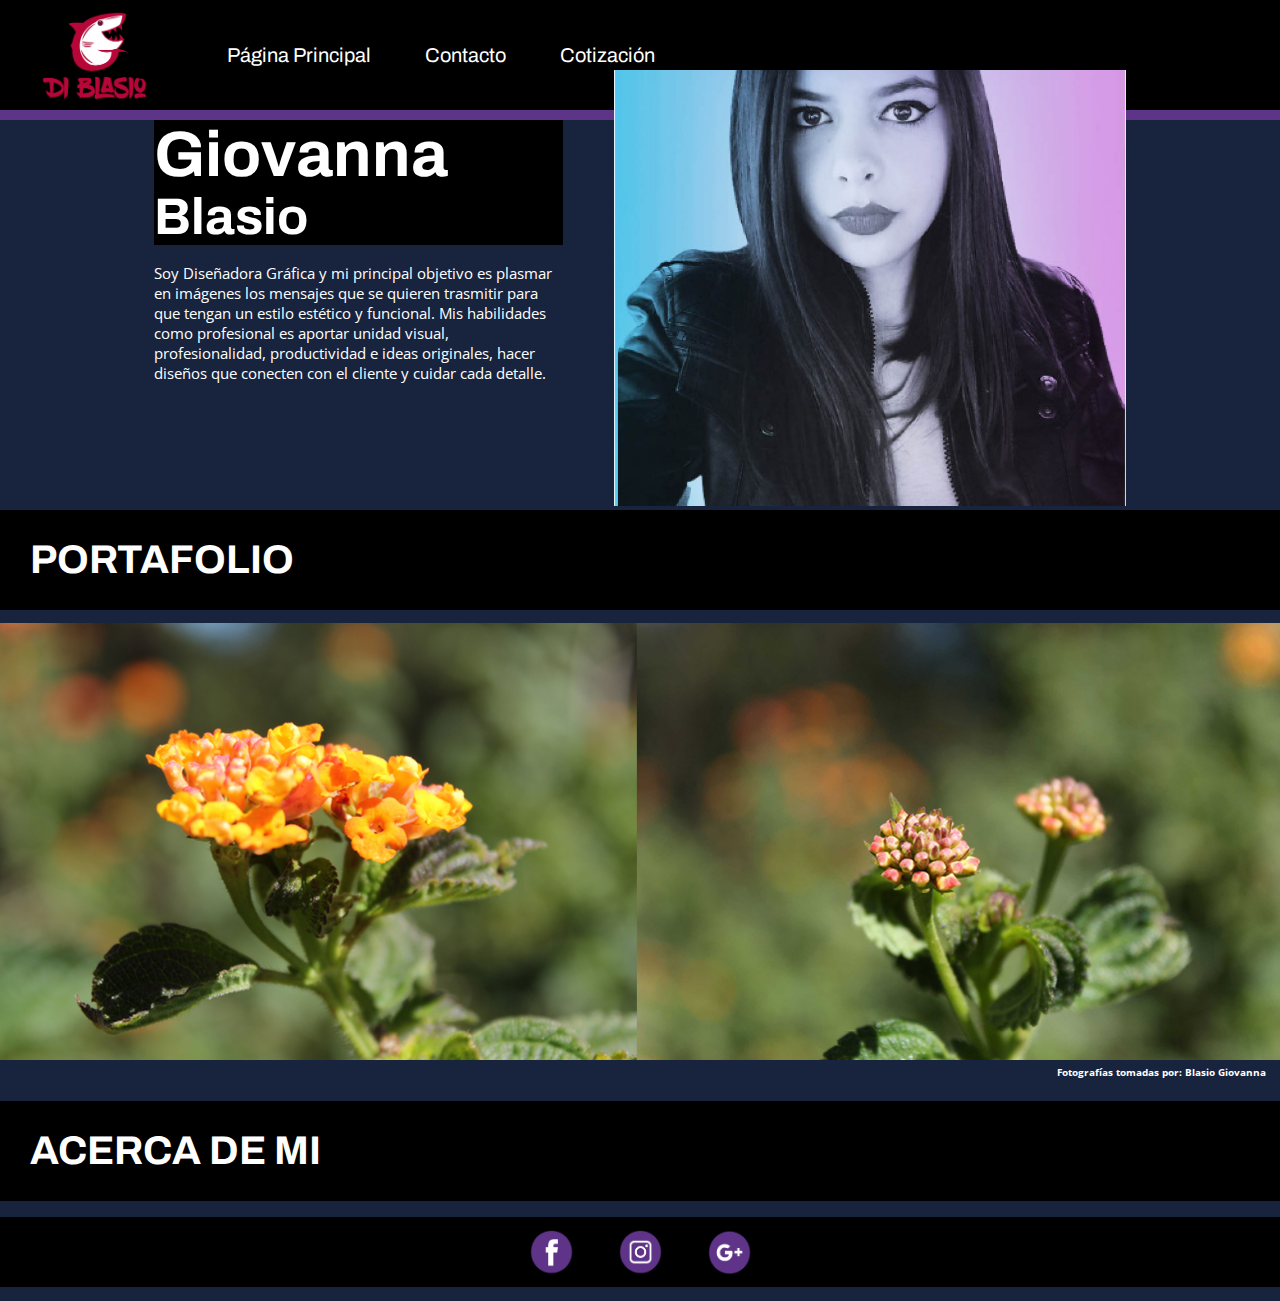
<file: index.html>
<!doctype html>
<html>
<head>
<meta charset="utf-8">
<title>MI PAGINA PERSONAL </title>
<link href="CSS/HEADER Y FOOTER.css" rel="stylesheet" type="text/css">
</head>

<body>
	<header>
         <!-- navegador -->
		<div class="contenedor_menu">
			<img src="IMAGENES/IMAGENES 1_Mesa de trabajo 1.png">
		
				<div id="contenedora_contacto"> 
			    <a class="active" href="index.html">Página Principal</a>
				   <a class="active" href="CONTACTO.html">Contacto</a>	
				<a class="active" href="COTIZACION.html">Cotización</a>
					
				</div>
				
				</div>
	</header>
	<div id="Lineaazul"></div>
	<main>
		<section>
			 <!-- Información acerca de mí -->
	<div id="inicio_flex">

			<div id="contenedor_info_padre">
				<div id="contenedor_nombre">
				<h1>Giovanna</h1>
					<h2>Blasio</h2> </div><br>
				
				<div id="contenedor_info">
			<p>Soy Diseñadora Gráfica y mi principal objetivo es  plasmar en imágenes los mensajes que se quieren  trasmitir para que tengan un estilo estético y funcional. Mis habilidades como profesional es aportar unidad visual, profesionalidad, productividad e ideas 
originales, hacer diseños que conecten con el cliente y 
cuidar cada detalle.
 </p> </div></div>
			
    <div id="contenedor_foto">
	<img src="IMAGENES/Bocetos.jpg" alt=""> </div></div>
		</section> 
		
	<section>
		
		<a href="Seccion portafolio.html"><div id="contenedor_portafolio">
			<h3>PORTAFOLIO</h3> 
		</div></a>
		
	</section>	
		
		<section>
			
		<div id="slider">
             <figure>
                 <img src="IMAGENES/b2.jpg" alt="">
                 <img src="IMAGENES/b4.jpg" alt="">
                 <img src="IMAGENES/b3.jpg" alt="">
                 <img src="IMAGENES/b1.jpg" alt="">
             </figure>
         </div>
			<h4>Fotografías tomadas por: Blasio Giovanna</h4>
			
		</section>
		
		<section>
		
		<a href="ACERCA DE MI.html"><div id="contenedor_demi">
			<h3>ACERCA DE MI </h3> 
		</div></a>
		
	</section>
		
	</main>
	
	<footer>
		<center> <div id="contenedora_footer"> 
			
		<a href="https://www.facebook.com/gio.blasio"><img src= "IMAGENES/Bocetos.png" alt=""></a>    
		<a href="https://www.instagram.com/di_blasio_"> <img src= "IMAGENES/Bocetos2.png" alt=""></a>    
		<a href="https://mail.google.com/mail/u/0/?tab=km#inbox"><img src= "IMAGENES/Bocetos3.png" alt=""></a> 
			
		</div> </center>
	</footer>
</body>
</html>
</file>
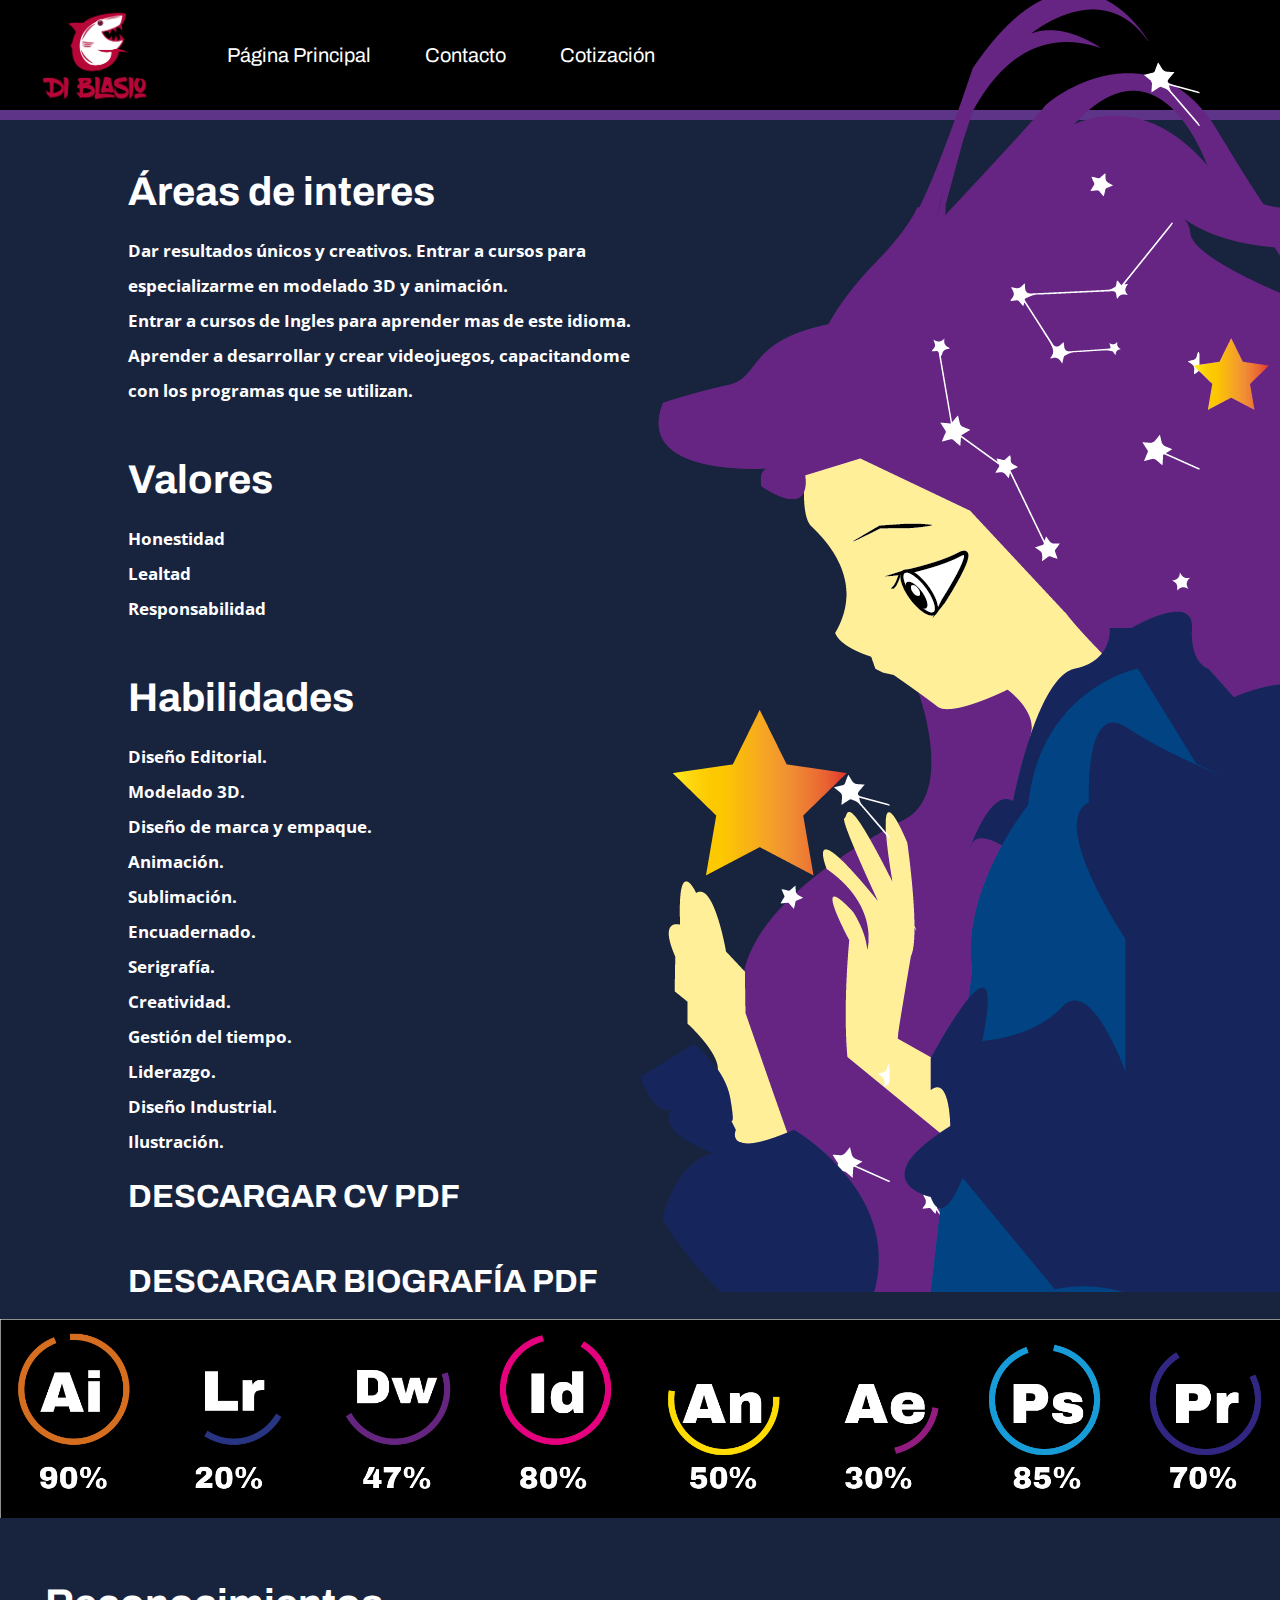
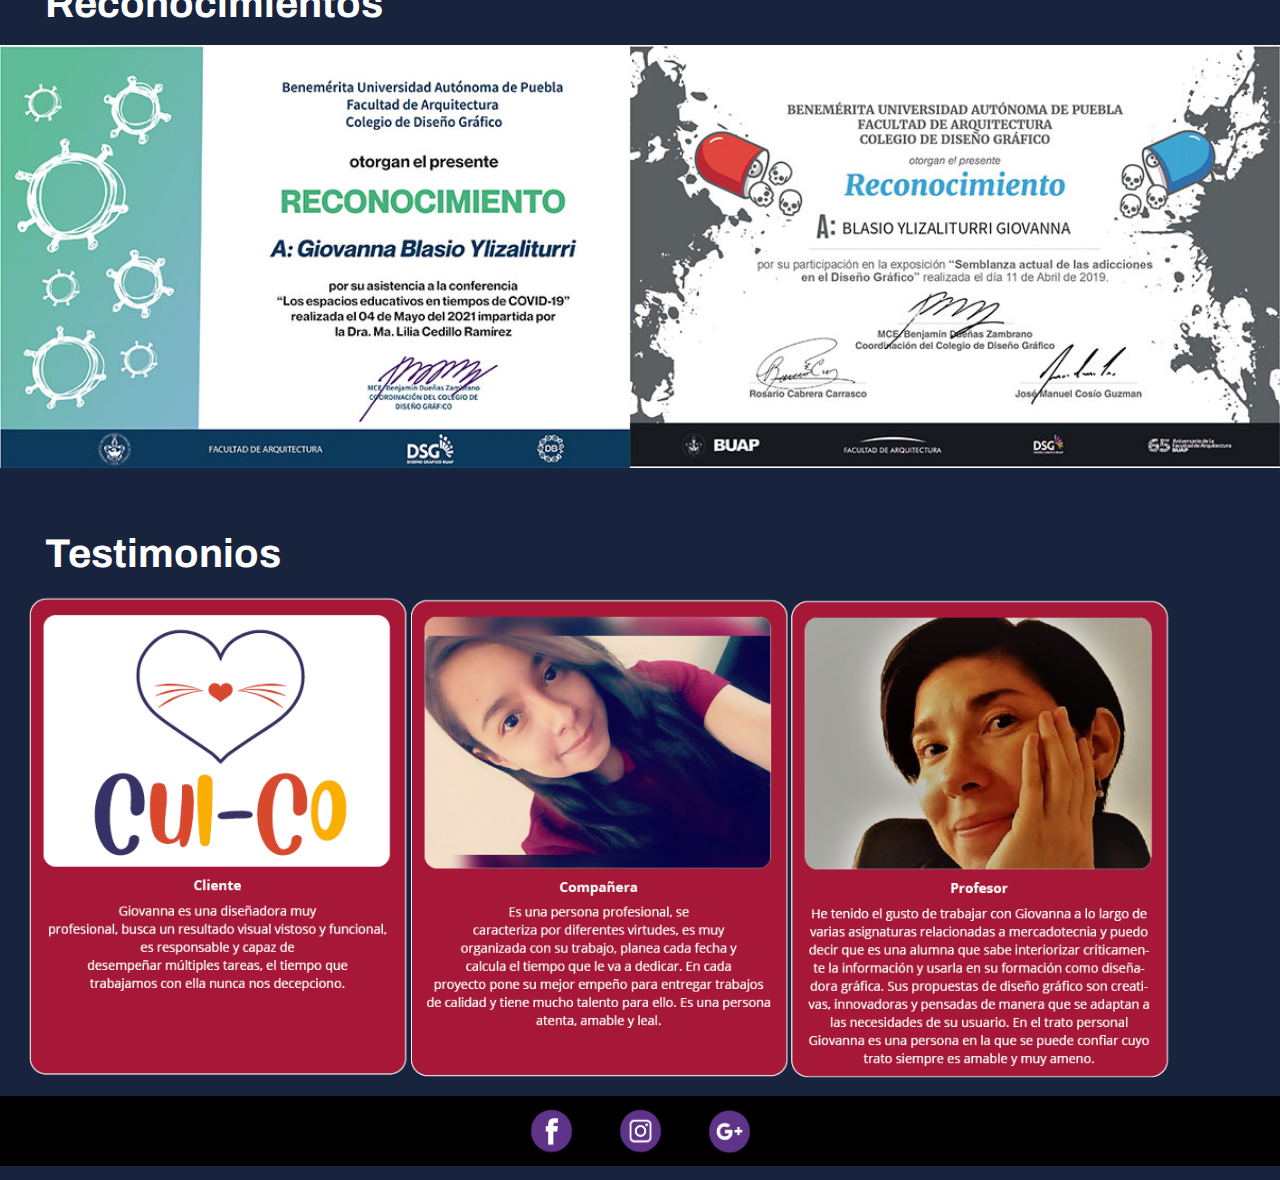
<file: ACERCA DE MI.html>
<!doctype html>
<html>
<head>
<meta charset="utf-8">
<title>ACERCA DE MI</title>
<link href="CSS/ACERCA DE MI.css" rel="stylesheet" type="text/css">
</head>

<body>
	<header>
         <!-- navegador -->
		<div class="contenedor_menu">
			<img src="IMAGENES/IMAGENES 1_Mesa de trabajo 1.png">
		
				<div id="contenedora_contacto"> 
			    <a class="active" href="index.html">Página Principal</a>
				   <a class="active" href="CONTACTO.html">Contacto</a>	
					<a class="active" href="COTIZACION.html">Cotización</a>
				
					
				</div>
				
				<nav> </nav>
			
				</div>
		</header>
	<div id="Lineaazul"></div>
	<main>
		
		
	<div class="seccion1">
	<section>

	<div id="contodo">
		<div id="conteinfo">
		<h1>Áreas de interes </h1>
		<h2>
Dar resultados únicos y creativos. 
Entrar a cursos para especializarme en modelado 3D y animación.<br>
Entrar a cursos de Ingles para aprender mas de este idioma.<br>
Aprender a desarrollar y crear videojuegos, capacitandome con los programas que se utilizan.<br>


</h2>
		<h1>Valores</h1>
		<h2>Honestidad<br>
           Lealtad<br>
           Responsabilidad<br>
                          </h2>
		<h1>Habilidades</h1>
		<h2>Diseño Editorial.<br>
Modelado 3D.<br>
Diseño de marca y empaque.<br>
Animación.<br>
Sublimación.<br>
Encuadernado.<br>
Serigrafía.<br>
Creatividad.<br>
Gestión del tiempo.<br>
Liderazgo.<br>
Diseño Industrial.<br>
Ilustración.<br>
</h2>
		
		<a href="PDF/CURRICULUM.pdf" download><h3>DESCARGAR CV PDF</h3></a>
		<a href="PDF/BIOGRAFÍA-BLASIO GIOVANNA.pdf" download><h3>DESCARGAR BIOGRAFÍA PDF</h3></a></div>

	<div id="ilusmuñe">	
		<img src="IMAGENES/ilustración carta .png" alt="" class="muñeca">
	</div></div>
		</section>
	</div>
<div class="s2">	<section class="s22">
		
		
		
		<img src="IMAGENES/ss-02.jpg" alt="" class="ss">
		
		<h4>Reconocimientos</h4>
	<img src="IMAGENES/re1.jpg" alt="" class="rr">
		<h4>Testimonios</h4>
	<img src="IMAGENES/TESTIMONIOS PARA LA PAGINA.png" alt="" class="tt">
		</section>
	</div>
	
	
	
	
	</main>
	<footer>
		<center> <div id="contenedora_footer"> 
			
		<a href="https://www.facebook.com/gio.blasio"><img src= "IMAGENES/Bocetos.png" alt=""></a>    
		<a href="https://www.instagram.com/di_blasio_"> <img src= "IMAGENES/Bocetos2.png" alt=""></a>    
		<a href="https://mail.google.com/mail/u/0/?tab=km#inbox"><img src= "IMAGENES/Bocetos3.png" alt=""></a> 
			
		</div> </center>
	</footer>
	
	
</body>
</html>
</file>
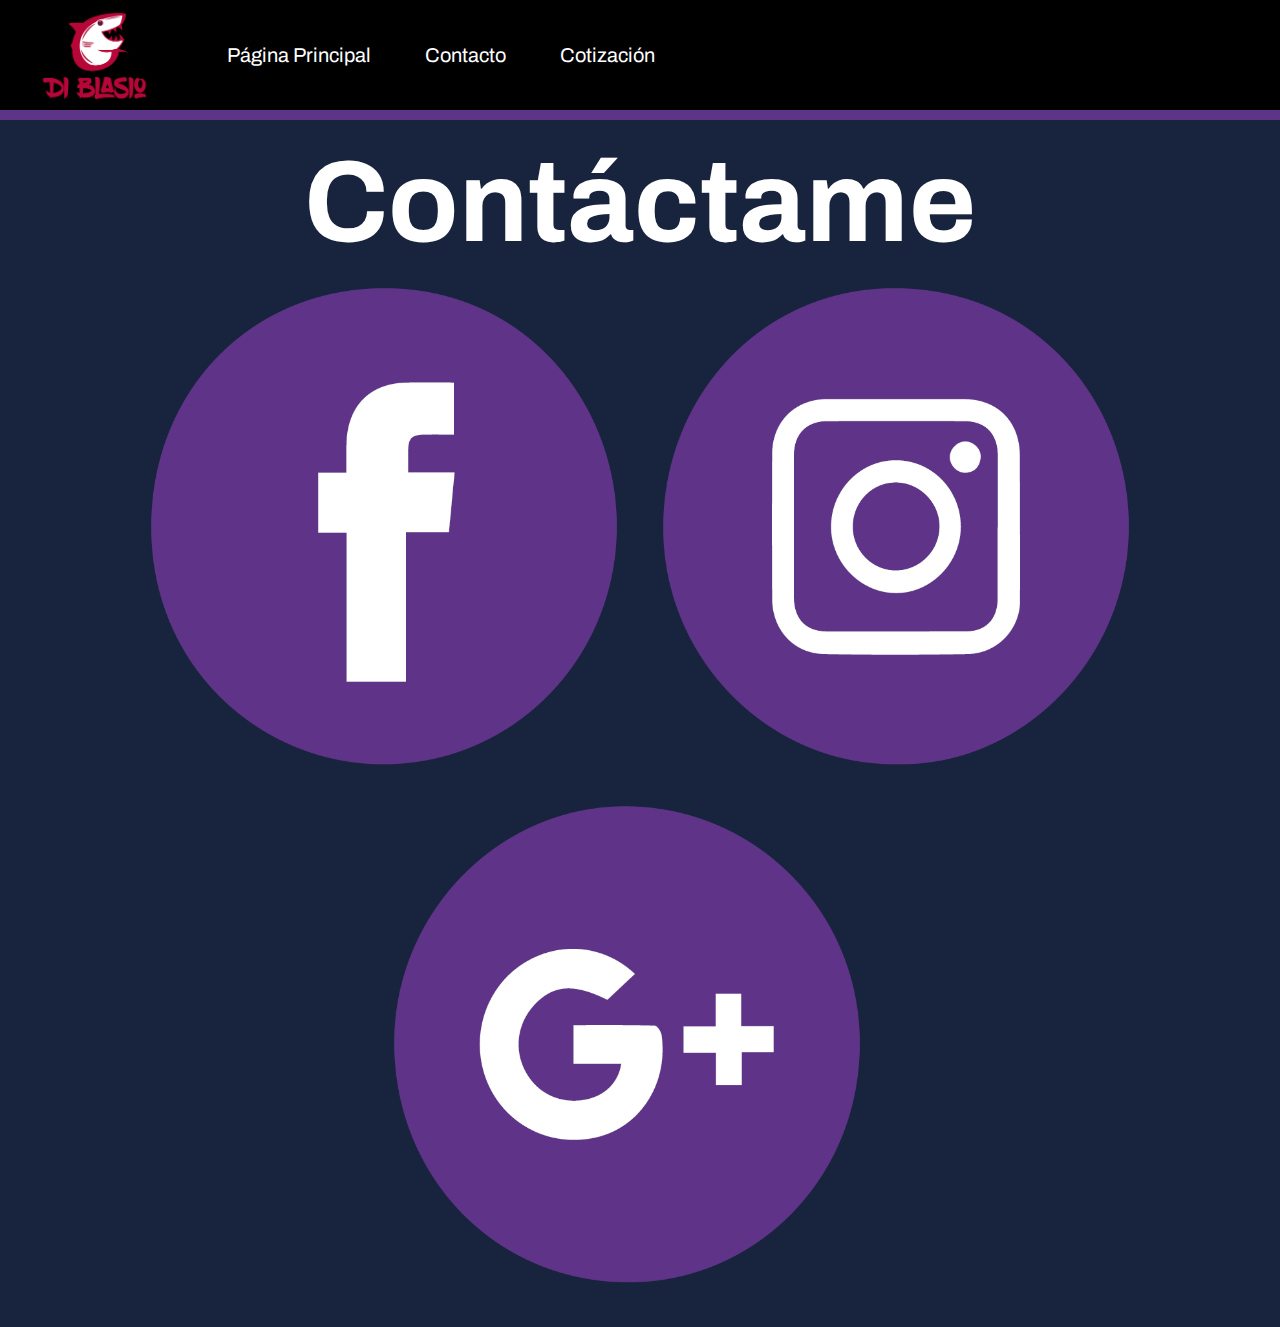
<file: CONTACTO.html>
<!doctype html>
<html>
<head>
<meta charset="utf-8">
<title>MI PAGINA PERSONAL </title>

<link href="CSS/Contacto.css" rel="stylesheet" type="text/css">
</head>

<body>
	<header>
         <!-- navegador -->
		<div class="contenedor_menu">
			<img src="IMAGENES/IMAGENES 1_Mesa de trabajo 1.png">
		
				<div id="contenedora_contacto"> 
			    <a class="active" href="index.html">Página Principal</a>
				   <a class="active" href="CONTACTO.html">Contacto</a>
					<a class="active" href="COTIZACION.html">Cotización</a>
				
					
				</div>
				
				<nav> </nav>
			
				</div>
	</header>
	<div id="Lineaazul"></div>
	<main>
		
		<section>

		
		<center><h1>Contáctame</h1></center>

		<center><div id="rede_flex">	
		<div id="facebook"><a href="https://www.facebook.com/gio.blasio"><img src= "IMAGENES/Bocetos.png" alt=""></a>  </div> 
	 	<div id="instagram"><a href="https://www.instagram.com/di_blasio_"> <img src= "IMAGENES/Bocetos2.png" alt=""></a>   </div> <br>  
		<div id="correo"> <a href="https://mail.google.com/mail/u/0/?tab=km#inbox"><img src= "IMAGENES/Bocetos3.png" alt=""></a>  </div> 
	</div></center>	
		
	</section>
		
		
	</main>
	</body>
	</html>
</file>
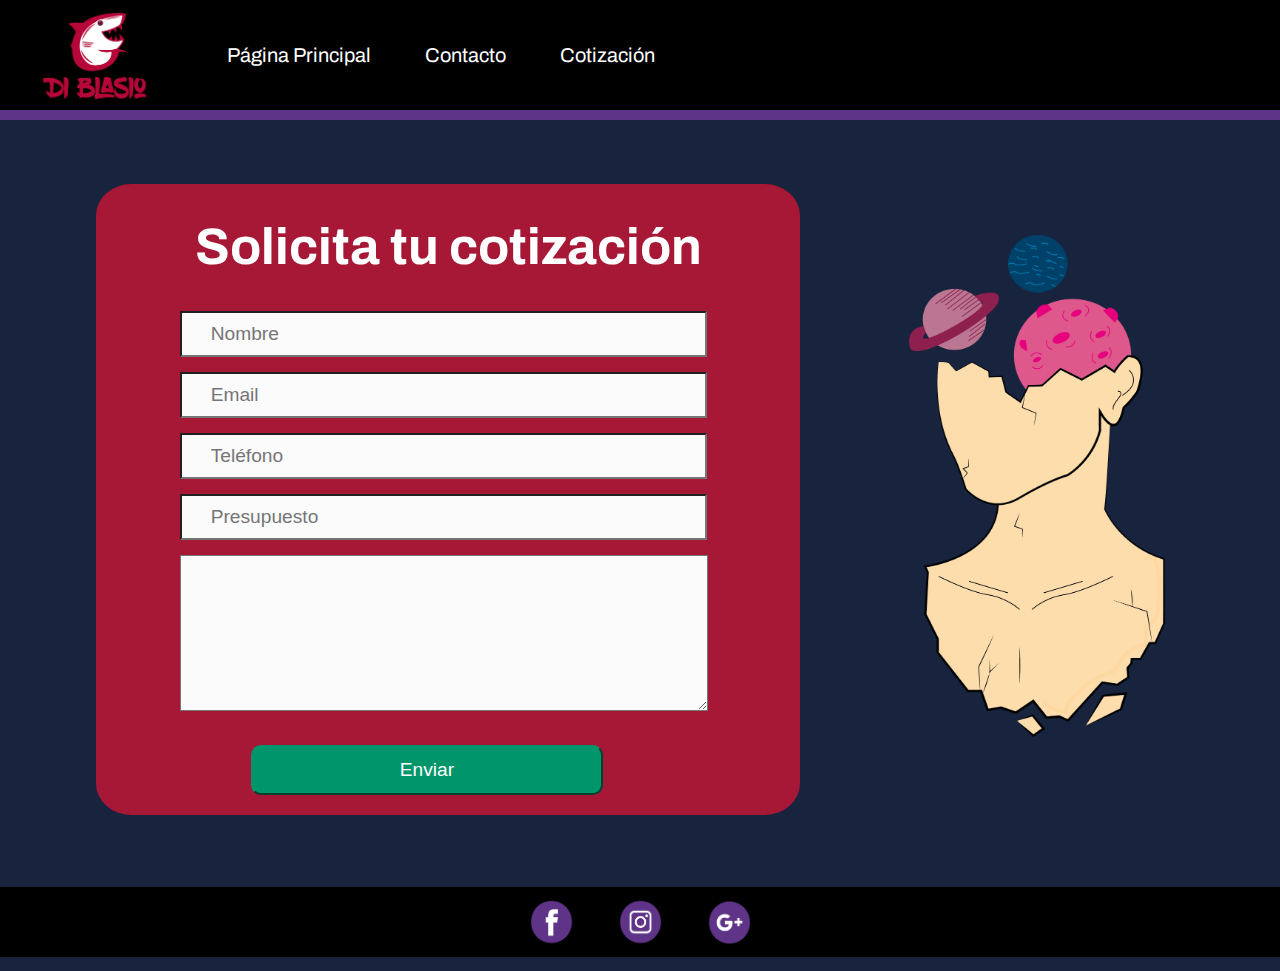
<file: COTIZACION.html>
<!doctype html>
<html>
<head>
<meta charset="utf-8">
<title>COTIZACION</title>
<link href="CSS/COTIZACION.css" rel="stylesheet" type="text/css">
</head>
	<body>
	<header>
         <!-- navegador -->
		<div class="contenedor_menu">
			<img src="IMAGENES/IMAGENES 1_Mesa de trabajo 1.png">
		
				<div id="contenedora_contacto"> 
			    <a class="active" href="index.html">Página Principal</a>
				   <a class="active" href="CONTACTO.html">Contacto</a>	
					<a class="active" href="COTIZACION.html">Cotización</a>
				
					
				</div>
				
				<nav> </nav>
			
				</div>
		</header>
	<div id="Lineaazul"></div>
	<main>
		
		<section>
			
			
			<div id="contenedor">
					  
					  <div class="formulario" style="background-color: #A71736;">      
			<center><h2>Solicita tu cotización</h2><br><br></center>
							<form action="submeter-formulario.php" method="post">       
								
							  
	<p><input type="text" name="introducir_nombre" id="nombre" required="obligatorio" placeholder="Nombre"></p>						
	<p><input type="email" name="introducir_email" id="email" required="obligatorio" placeholder="Email"></p>
	<p><input type="tel" name="introducir_telefono" id="info" placeholder="Teléfono"></p>  
	<p><input type="text" name="introducir_presupuesto" id="info" placeholder="Presupuesto"></p>   
	<p><textarea name="introducir_mensaje" class="texto_mensaje" id="mensaje" required="obligatorio" placeholder=""></textarea></p>                    
	<button type="submit" name="enviar_formulario" id="enviar"><p style="color: white; font-size: 1.5vw;">Enviar</p></button>
				 
							</form>

							
					  </div>  
					  <div id="imagen1"><img src="IMAGENES/ilustración 2.png" alt=""></div>

					</div>
				  </div>
			
		
		</section>
		
		
		
		
	</main>
	<footer>
		<center> <div id="contenedora_footer"> 
			
		<a href="https://www.facebook.com/gio.blasio"><img src= "IMAGENES/Bocetos.png" alt=""></a>    
		<a href="https://www.instagram.com/di_blasio_"> <img src= "IMAGENES/Bocetos2.png" alt=""></a>    
		<a href="https://mail.google.com/mail/u/0/?tab=km#inbox"><img src= "IMAGENES/Bocetos3.png" alt=""></a> 
			
		</div> </center>
	</footer>
<body>


</body>
</html>
</file>
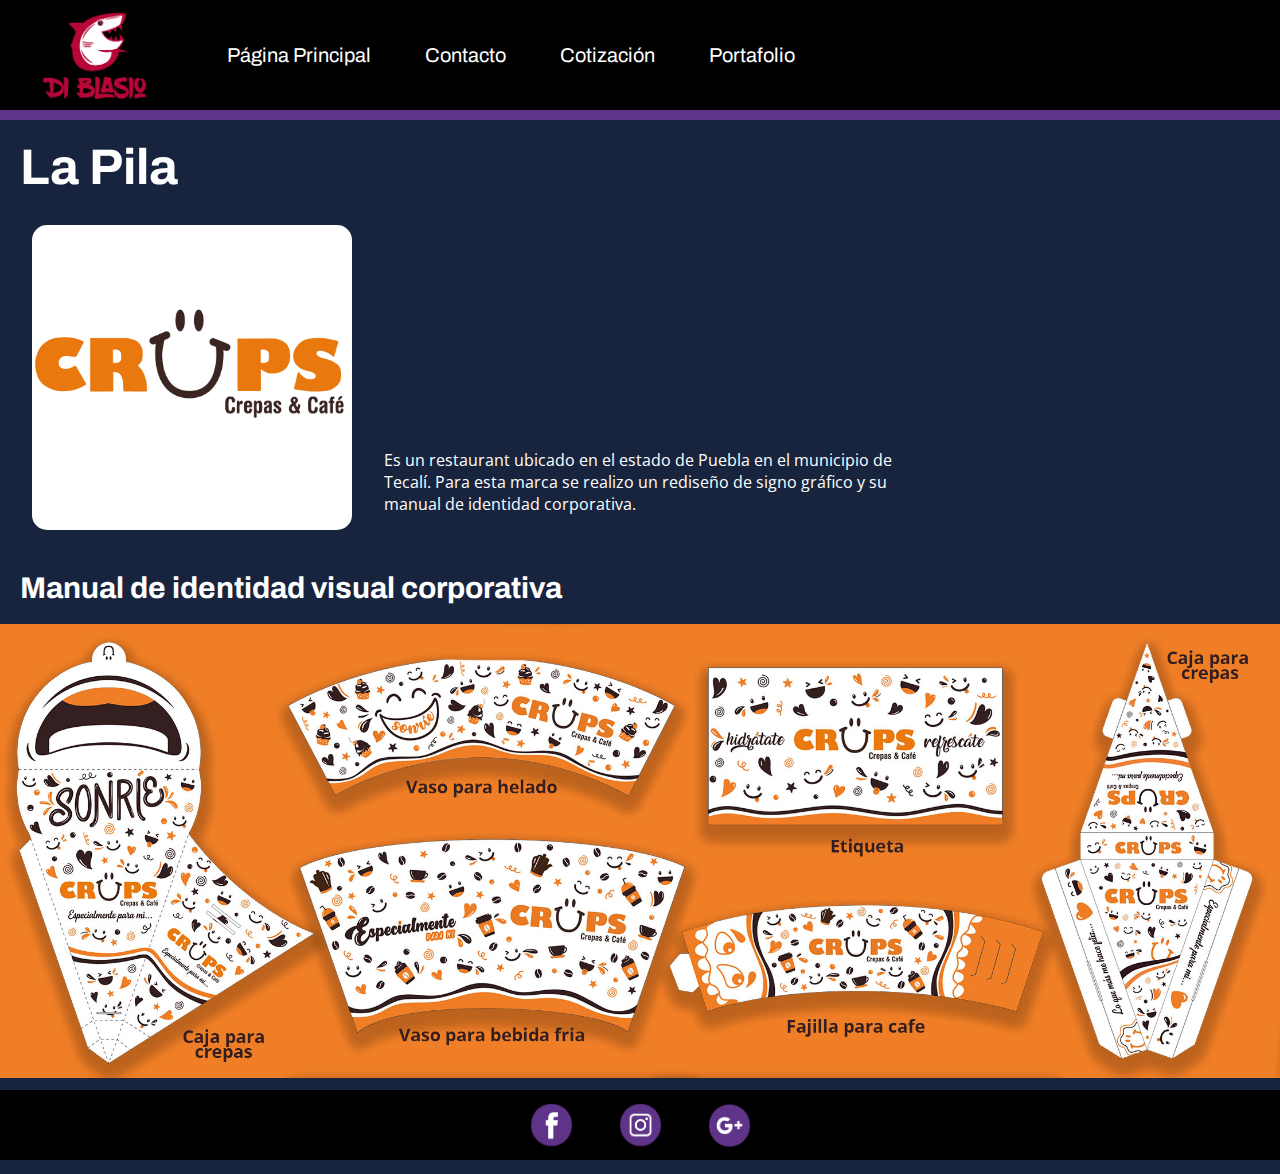
<file: CRUPS.html>
<!doctype html>
<html>
<head>
<meta charset="utf-8">
<title>LEONCORS</title>
<link href="CSS/CRUPS.css" rel="stylesheet" type="text/css">
</head>
<body>
	<header>
         <!-- navegador -->
		<div class="contenedor_menu">
			<img src="IMAGENES/IMAGENES 1_Mesa de trabajo 1.png">
		
				<div id="contenedora_contacto"> 
			    <a class="active" href="index.html">Página Principal</a>
				   <a class="active" href="CONTACTO.html">Contacto</a>	
					<a class="active" href="COTIZACION.html">Cotización</a>
				<a class="active" href="Seccion portafolio.html">Portafolio</a>	
					
				</div>
				
				<nav> </nav>
			
				</div>
	
		</header>
	<div id="Lineaazul"></div>
<main>
	<h1>La Pila</h1>
	<div class="contenedor">

		<div id="logo_info">
			<div><img src="IMAGENES/CRUPS_Mesa de trabajo 1.jpg"></div>
			<div><p>Es un restaurant ubicado en el estado de Puebla en el municipio de Tecalí.
                Para esta marca se realizo un rediseño de signo gráfico y su manual de identidad corporativa.</p></div>
		</div><BR>

	<h2>Manual de identidad visual corporativa</h2>
		
		<img src="IMAGENES/CRUPS.jpg" width="100%" height="AUTO">
	</div>
	
	
	</main>
	<footer>
		<center> <div id="contenedora_footer"> 
			
		<a href="https://www.facebook.com/gio.blasio"><img src= "IMAGENES/Bocetos.png" alt=""></a>    
		<a href="https://www.instagram.com/di_blasio_"> <img src= "IMAGENES/Bocetos2.png" alt=""></a>    
		<a href="https://mail.google.com/mail/u/0/?tab=km#inbox"><img src= "IMAGENES/Bocetos3.png" alt=""></a> 
			
		</div> </center>
	</footer>
</body>
</html>
</file>
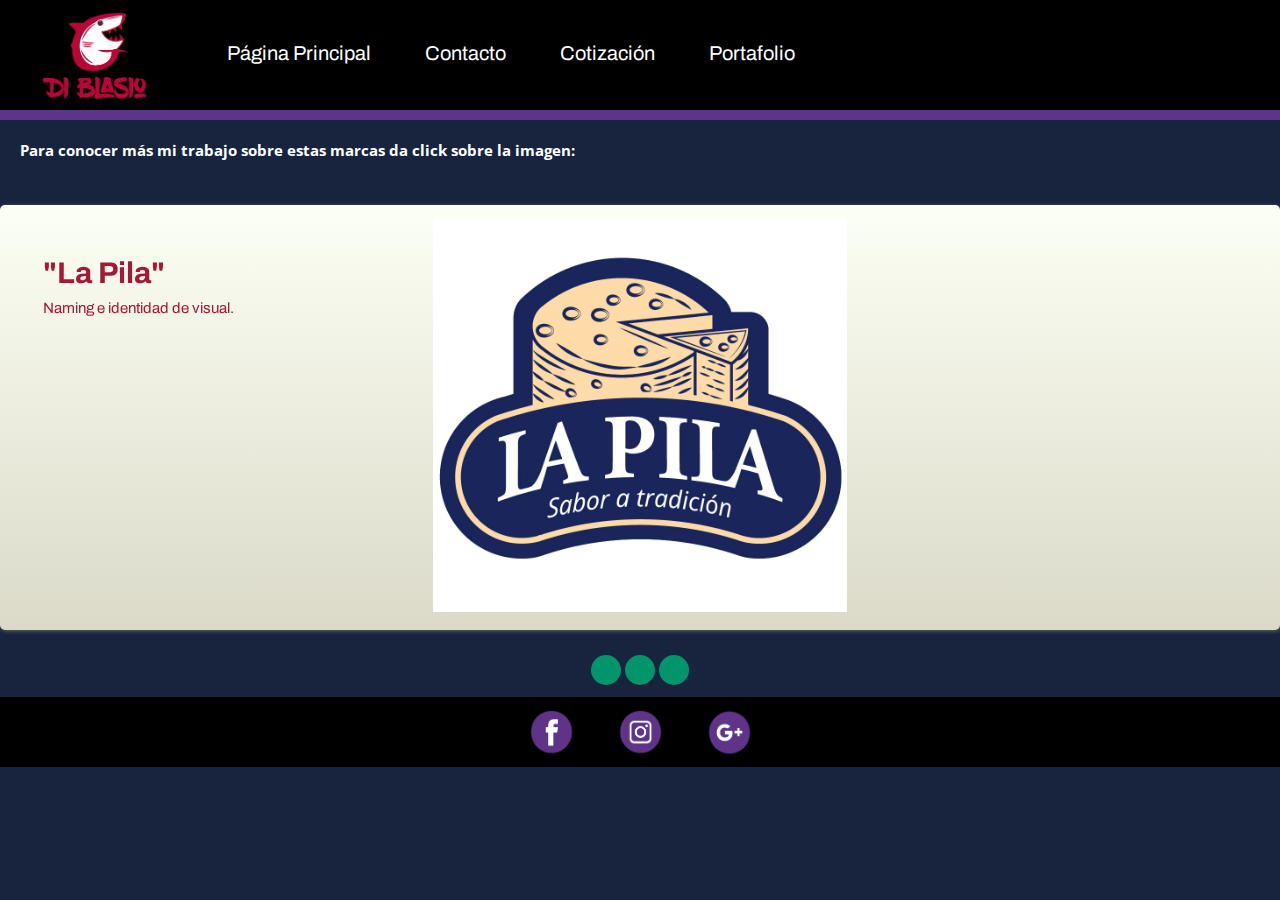
<file: MENU BRANDING.html>
<!doctype html>
<html>
<head>
<meta charset="utf-8">
<title>MENU BRANDING</title>
	
	
<link href="CSS/menu branding.css" rel="stylesheet" type="text/css">
</head>
<body>
	<header>
         <!-- navegador -->
		<div class="contenedor_menu">
			<img src="IMAGENES/IMAGENES 1_Mesa de trabajo 1.png">
		
				<div id="contenedora_contacto"> 
			    <a class="active" href="index.html">Página Principal</a>
				   <a class="active" href="CONTACTO.html">Contacto</a>	
					<a class="active" href="COTIZACION.html">Cotización</a>
				<a class="active" href="Seccion portafolio.html">Portafolio</a>	
					
				</div>
				
				<nav> </nav>
			
				</div>
	
		</header>
	<div id="Lineaazul"></div>
	<main>
		<h1>Para conocer más mi trabajo sobre estas marcas da click sobre la imagen: </h1>
		
	<div class="container">
<div id="slider">
<input checked type="radio" name="slider" id="slide1" />
<input type="radio" name="slider" id="slide2" />
<input type="radio" name="slider" id="slide3" />
 
<div id="slides">
<div id="overflow">
<div class="inner">

<article><div class="info">
	
<h5>"La Pila"</h5>
<a href="#">Naming e identidad de visual.</a></div>
<a href="LAPILA.html" ><img src="IMAGENES/LA PILA_Mesa de trabajo 1.jpg" class="11" /></a>
</article>
	
<article><div class="info">
<h5>"Leoncors"</h5>
<a href="#">Naming e identidad de visual.</a></div>
<a href="LEONCORS.html" ><img src="IMAGENES/LEONCORS_Mesa de trabajo 1.jpg"  class="12"/></a>
</article>
	
<article><div class="info">
<h5>"Crups"</h5>
<a href="#">Rediseño de empaques. </a></div>
<a href="CRUPS.html" ><img src="IMAGENES/CRUPS_Mesa de trabajo 1.jpg"  class="13"/></a>
</article>
	



  
</div>
</div>
</div>
<div id="controls">
				<label for="slide1"></label>
				<label for="slide2"></label>
				<label for="slide3"></label>
				




			 </div>
			 <div id="active">
				<label for="slide1"></label>
				<label for="slide2"></label>
				<label for="slide3"></label>
				




			 </div>
</div>
  </div>
		

	</main>
	<footer>
		<center> <div id="contenedora_footer"> 
			
		<a href="https://www.facebook.com/gio.blasio"><img src= "IMAGENES/Bocetos.png" alt=""></a>    
		<a href="https://www.instagram.com/di_blasio_"> <img src= "IMAGENES/Bocetos2.png" alt=""></a>    
		<a href="https://mail.google.com/mail/u/0/?tab=km#inbox"><img src= "IMAGENES/Bocetos3.png" alt=""></a> 
			
		</div> </center>
	</footer>

	
</body>
</html>
</file>
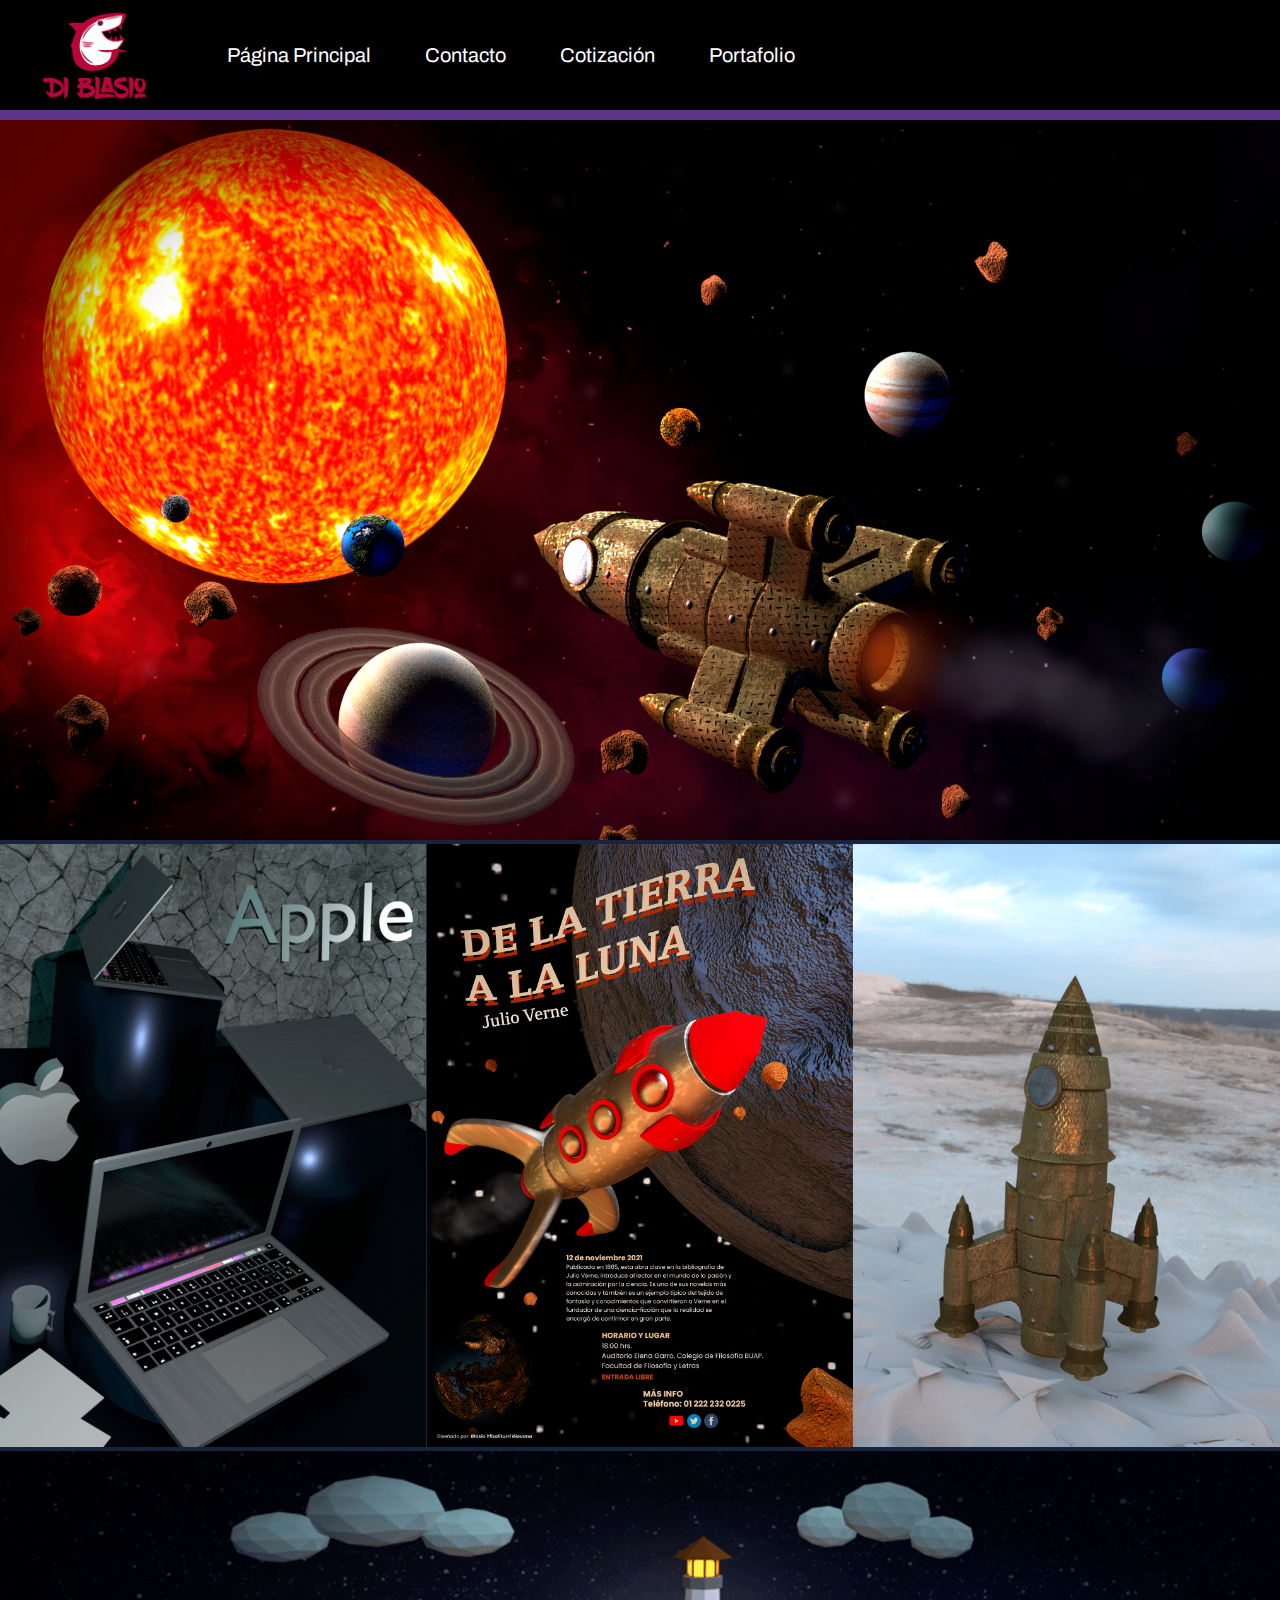
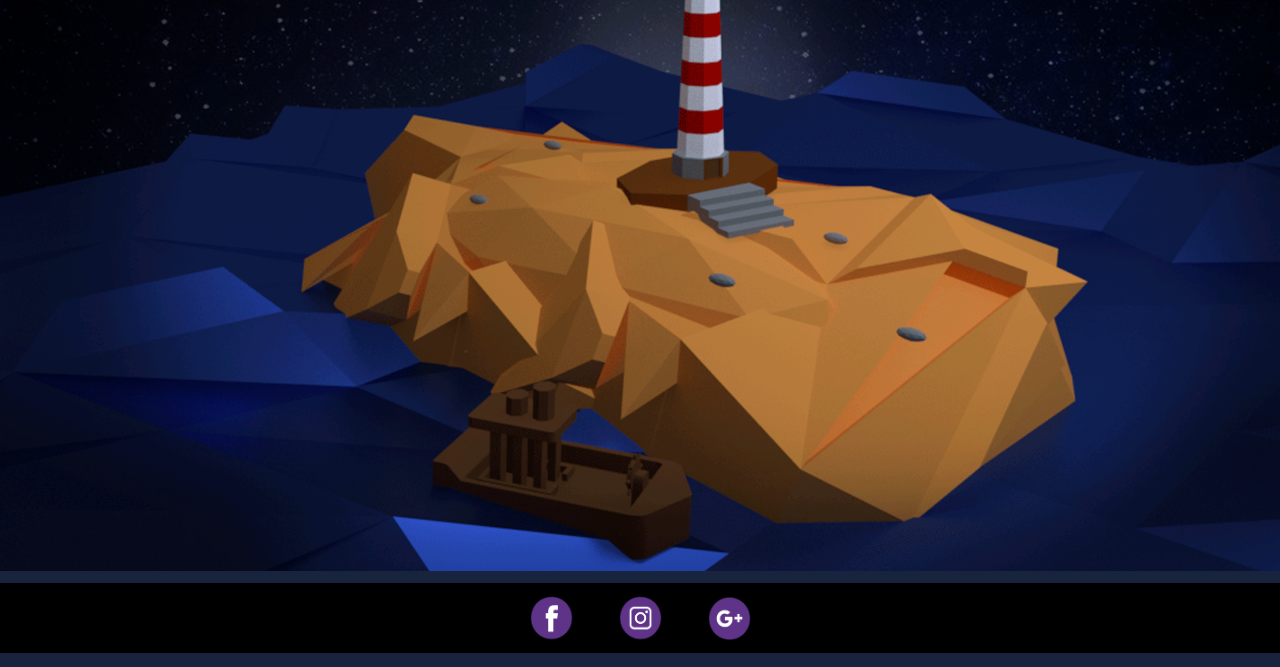
<file: PROYECTOS DE MODELADO.html>
<!doctype html>
<html>
<head>
<meta charset="utf-8">
<title>PROYECTOS DE MODELADO</title>
<link href="CSS/PROYECTOS DE MODELADO.css" rel="stylesheet" type="text/css">
</head>
<body>
	<header>
         <!-- navegador -->
		<div class="contenedor_menu">
			<img src="IMAGENES/IMAGENES 1_Mesa de trabajo 1.png">
		
				<div id="contenedora_contacto"> 
			    <a class="active" href="index.html">Página Principal</a>
				   <a class="active" href="CONTACTO.html">Contacto</a>
					<a class="active" href="COTIZACION.html">Cotización</a>
				<a class="active" href="Seccion portafolio.html">Portafolio</a>	
					
				</div>
				
				<nav> </nav>
			
				</div>
		</header>
	<div id="Lineaazul"></div>
	<main>

	<div id="todo_main"></div>

		<div class="contenedora">
			

			<div class="pri_final"><figure>
				<img src="IMAGENES/m5.png" alt="" class="imcohete">
				<div class="capa">
					<h1>"DIRECTO AL SOL" <br> Proyecto personal</h1>
		
				</div>
			</div>
				
			
			<div class="uno_dos_tres"><figure>
				<img src="IMAGENES/m2.png" alt="" class="imlap">
				<div class="capa1">
					<h1>"APPLE" <br> Cartel promocionando la nueva 
MacBook de Apple, proyecto personal</h1>
				</div>
			</div>
			
			<div class="uno_dos_tres"><figure>
				<img src="IMAGENES/m3.png" alt="" class="imlap">
				<div class="capa1">
					<h1>"DE LA TIERRA A LA LUNA" <br> Cartel promocionando el libro de Julio Verne, proyecto personal</h1>
				</div>
			</div>
							
			<div class="uno_dos_tres"><figure>
				<img src="IMAGENES/m1.png" alt="" class="imlap">
				<div class="capa1">
					<h1>"COHETE" <br>Proyecto personal</h1>
				</div>
			</div>

				
			<div class="pri_final"><figure>
			<figure>
				<img src="IMAGENES/m4.png" alt="" class="imbarco">
				<div class="capa4">
					<h1>"EL FARO" <br> Modelado en estilo Low Polly, 
proyecto personal</h1>
		
				</div>
			</div>		
			
			
		</div>
		
		
		
		
		
		
	</main>
	<footer>
		<center> <div id="contenedora_footer"> 
			
		<a href="https://www.facebook.com/gio.blasio"><img src= "IMAGENES/Bocetos.png" alt="" id=1></a>    
		<a href="https://www.instagram.com/di_blasio_"> <img src= "IMAGENES/Bocetos2.png" alt=""></a>    
		<a href="https://mail.google.com/mail/u/0/?tab=km#inbox"><img src= "IMAGENES/Bocetos3.png" alt=""></a> 
			
		</div> </center>
	</footer>

</html>
</file>
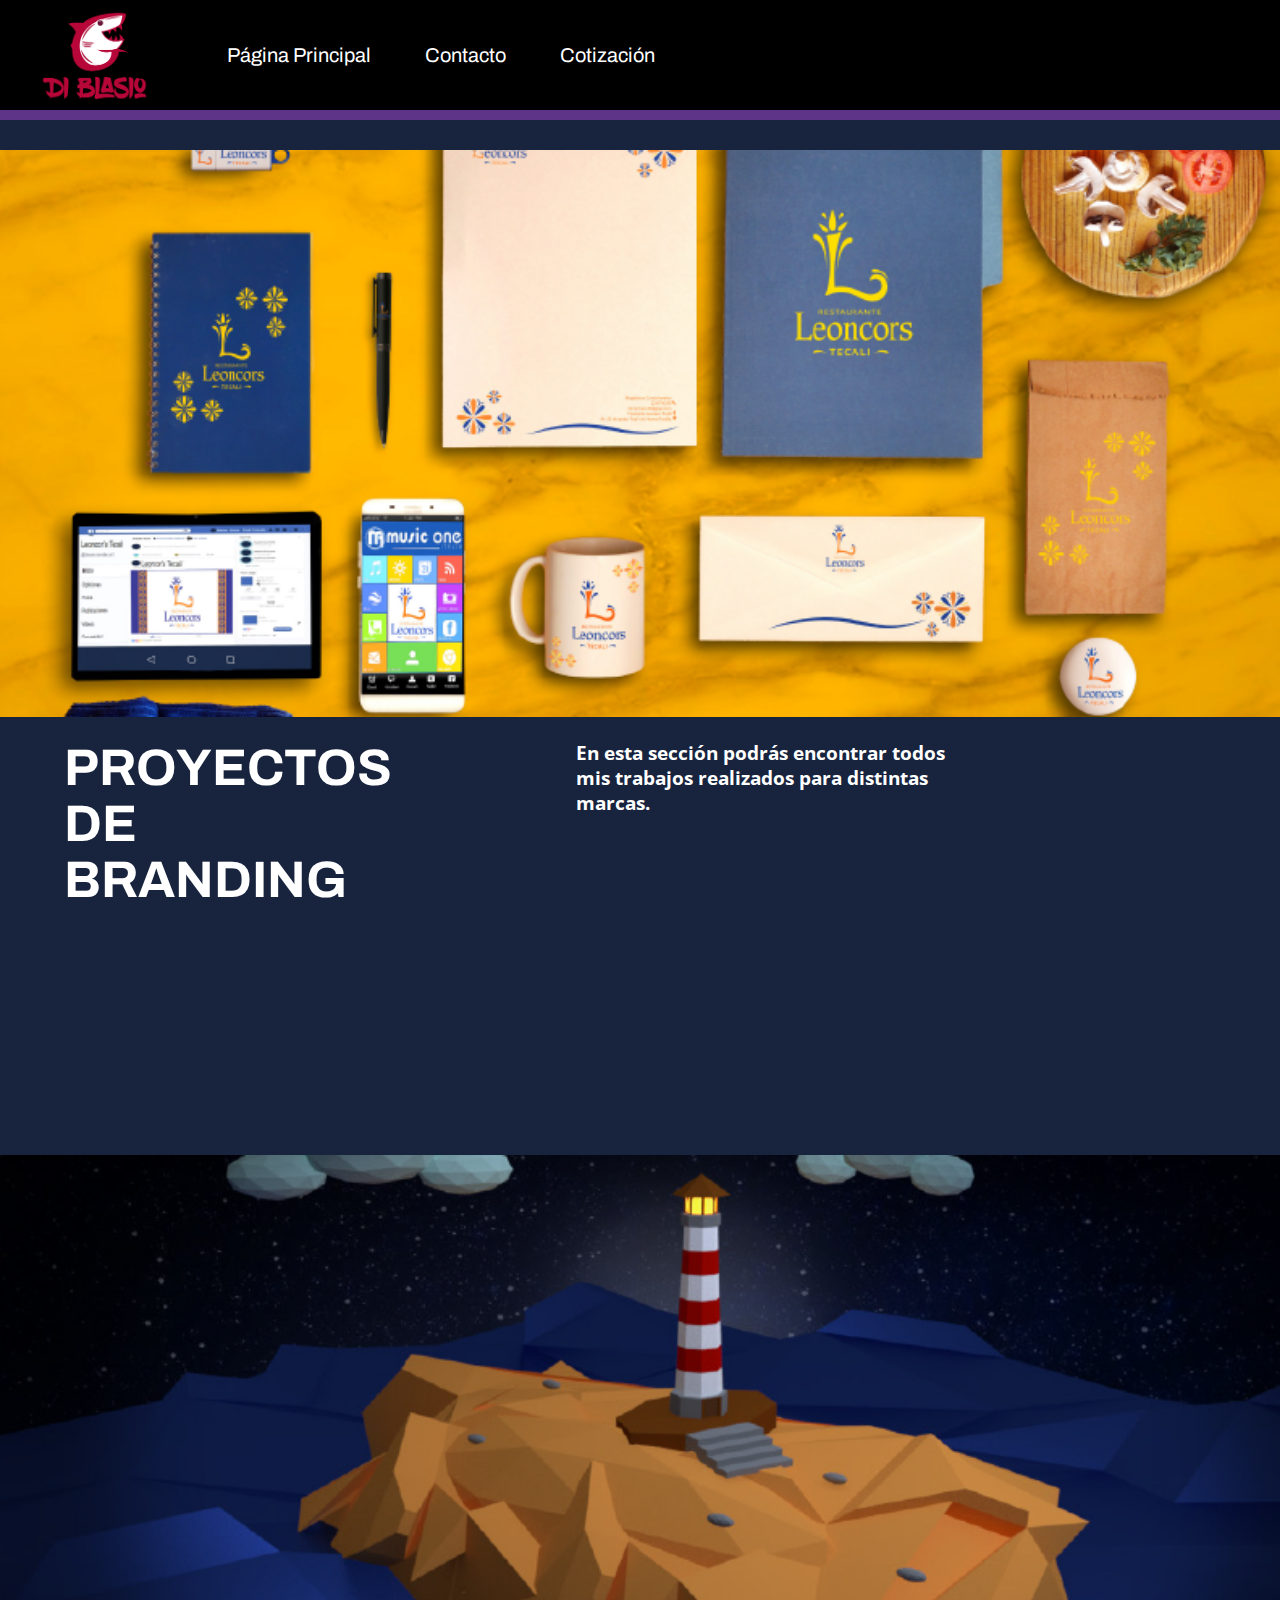
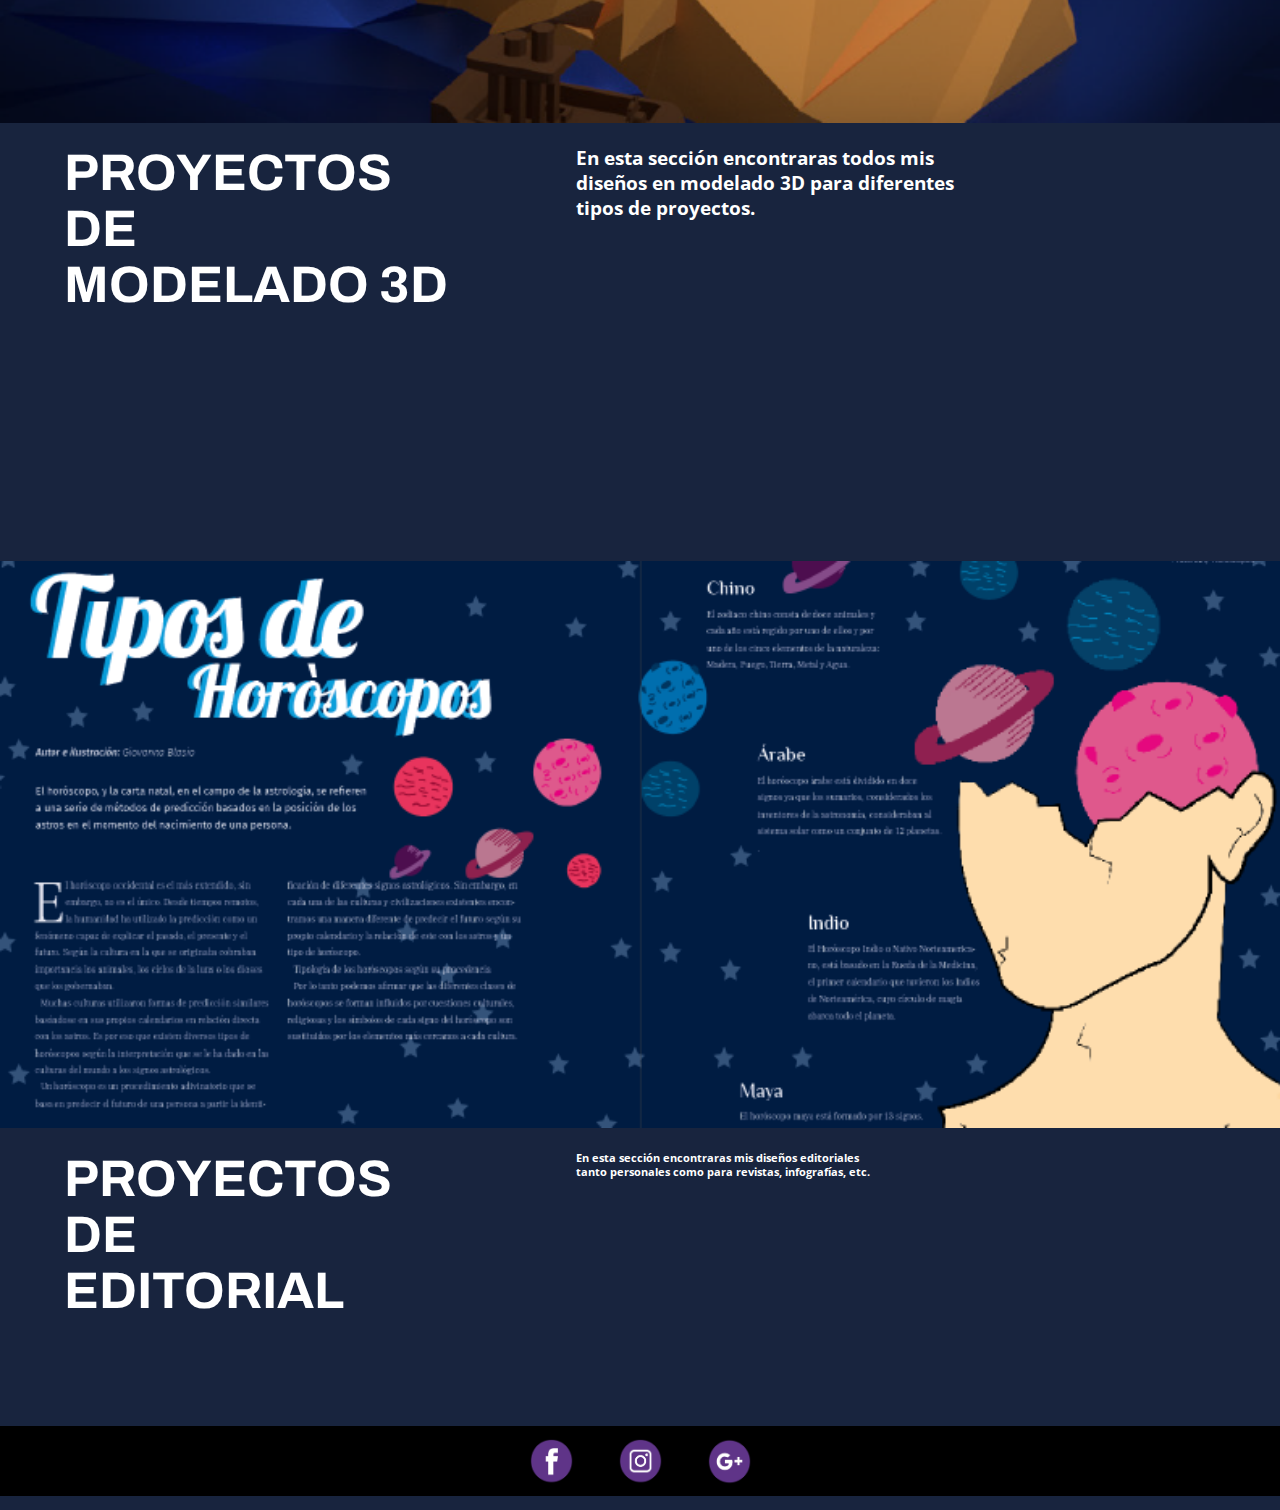
<file: Seccion portafolio.html>
<!doctype html>
<html>
<head>
<meta charset="utf-8">
<title>SECCION PORTAFOLIO</title>
<link href="CSS/Seccion Portafolio.css" rel="stylesheet" type="text/css">
</head>

<body>
	<header>
         <!-- navegador -->
		<div class="contenedor_menu">
			<img src="IMAGENES/IMAGENES 1_Mesa de trabajo 1.png">
		
				<div id="contenedora_contacto"> 
			    <a class="active" href="index.html">Página Principal</a>
				   <a class="active" href="CONTACTO.html">Contacto</a>	
				<a class="active" href="COTIZACION.html">Cotización</a>
					
				</div>
				
				<nav> </nav>
			
				</div>
	</header>
	<div id="Lineaazul"></div>
	<main>
		<section>
		
			<div id="branding"><a href="MENU BRANDING.html"></div>	
			<div id="info"><h1>PROYECTOS <br> DE  <br> BRANDING</h1></a>
			<h4>En esta sección podrás encontrar todos mis trabajos realizados para distintas marcas.</h4></div>
		 <div><img src="IMAGENES/branding-02.png" alt="" class="idimg"> </div> 
		</section>
		
		<section>
			<div id="modelado"><a href="PROYECTOS DE MODELADO.html"> 
			<h2>PROYECTOS <br> DE <br> MODELADO 3D</h2></a>
			<h5>En esta sección encontraras todos mis diseños en modelado 3D para diferentes tipos de proyectos.</h5>	
			 <img src="IMAGENES/modelado-02.png" alt="" class="id3d"> </div>
			
		</section>
		
		<section>
			<div id="editorial"><a href="PROYECTOS DE EDITORIAL.html"> 
			<h3>PROYECTOS  <br>DE  <br>EDITORIAL</h3> </a>
			<h6>En esta sección encontraras mis diseños editoriales tanto personales como para revistas, infografías, etc.</h6>
			<div id="editorial"> <img src="IMAGENES/editorial-02.png"alt="" class="ided"> </div>
		</section>
		
		
	</main>
	<footer>
		<center> <div id="contenedora_footer"> 
			
		<a href="https://www.facebook.com/gio.blasio"><img src= "IMAGENES/Bocetos.png" alt=""></a>    
		<a href="https://www.instagram.com/di_blasio_"> <img src= "IMAGENES/Bocetos2.png" alt=""></a>    
		<a href="https://mail.google.com/mail/u/0/?tab=km#inbox"><img src= "IMAGENES/Bocetos3.png" alt=""></a> 
			
		</div> </center>
	</footer>
</body>
</html>
</file>
<file: CSS/HEADER Y FOOTER.css>
@charset "utf-8";

@import url('https://fonts.googleapis.com/css2?family=Archivo&display=swap');
@import url('https://fonts.googleapis.com/css2?family=Archivo:wght@400;900&display=swap');
@import url('https://fonts.googleapis.com/css2?family=Open+Sans&display=swap');
@import url('https://fonts.googleapis.com/css2?family=Archivo:ital@1&display=swap');

*{
    margin: 0 auto;
	padding: 0 auto;
}
.contenedor_menu {
    background-color: #000000;
    width: auto;
    height: 110px;	
}
.contenedor_menu a {
    color: #FFFFFF;
    font-size: 20px;
    font-family: 'Archivo', sans-serif;
    text-decoration: none;
    margin-left: 30px;
    padding: 10px;	
}
.contenedor_menu img {
    width: 110px;
    padding-left: 40px;
    margin-top: 10px;
    position: absolute;	
}
#contenedora_contacto {
    line-height: 110px;
    margin-left: 187px;	   
}
footer {
height: 70px;
	width: 100%;
	background-color: black;	
}
footer img {
    width: 45px;
    padding: 20px;
    margin-top: -8px;	
}
footer img:hover{
	transition: 0.3s ease;
	-webkit-transform: scale(0.8);
	-ms-transform: scale(0.8);
	transform: scale(0.8);
}
.contenedor_menu a:hover{
	background-color: #A71736;
	border-radius:20px;	
}
#Lineaazul{
    background-color:#5E3488;
	height: 10px;
	width: 100%;	
}
	
@media screen and (min-width: 20px) and (max-width: 768px){
.contenedor_menu a {
color: #FFFFFF;
font-size: 11px;
font-family: 'Archivo', sans-serif;
text-decoration: none;
margin-left: 2px;
padding: 10px;
}
#contenedor_info_padre{
    width: 100%;
    float: left;
}
#inicio_flex{
    width: 90%;
    display: flex;
    flex-flow: column;
}
#contenedor_foto {
    float: right;
    margin-top: 20px;
    width: 90%;
}
#contenedor_foto img{
	width: 100% ;
	height: auto;
}
}
/*inicia informacion*/

@media screen and (min-width: 768px) and (max-width: 2000px){
#inicio_flex{
    width: 80%;
    display: flex;
}

#contenedor_foto {
    float: right;
    width: 50%;
    margin-top: -50px;
}
#contenedor_foto img{
	width: 100% ;
	height: auto;
}
#contenedor_info_padre{
    width: 40%;
    float: left;
}
}
h1{
    color: white;
    font-size: 5vw;
    font-family: 'Archivo', sans-serif;
 
}
h2{
	 color: white;
    font-size: 4vw;
    font-family: 'Archivo', sans-serif;
}
#contenedor_nombre{
    background-color: black;
}
p{
    font-size: 15px;
    font-family: 'Open Sans', sans-serif;
    color: white;	
}

/*termina información*/
body{
	background-color:#18243E;
}
h3{
    color: white;
    font-size: 40px;
    font-family: 'Archivo', sans-serif;
    margin-left: 30px;
	line-height: 100px; 
	
}
#contenedor_portafolio{
    width: auto;
	height: 100px;
	background-color:black;
	 
	
}
h3:hover{
	color:#00956A; 
	 
}
a{
	text-decoration: none;
	
}
/*slider*/

#slider { 
	overflow: hidden; 
    margin-top: 1%;
}

div#slider figure img 
{ 
    width: 20%; 
    float: left; 
}

div#slider figure { 
 
  width: 500%;
  margin: 0;
  left: 0;
  font-size: 0;
  animation: 20s cambio infinite;
}


/*animacion slider*/
@keyframes cambio{
    0%{margin-left: 0;}
    20%{margin-left: 0;}

    25%{margin-left: -100%;}
    45%{margin-left: -100%;}

    50%{margin-left: -200%;}
    70%{margin-left: -200%;}

    75%{margin-left: -300%;}
    100%{margin-left: -300%;}
}

#contenedor_demi{
    width: auto;
	height: 100px;
    margin-top:16px;
	margin-bottom: 16px;
	background-color:black;
	 
	
}
h4{
    color: white;
    font-size: 10px;
    font-family: 'Open Sans', sans-serif;
    line-height: 25px;
    text-align: right;
    margin-right: 14px;
    font-variant: normal;
}
</file>
<file: CSS/ACERCA DE MI.css>
@charset "utf-8";
@import url('https://fonts.googleapis.com/css2?family=Archivo&display=swap');
@import url('https://fonts.googleapis.com/css2?family=Archivo:wght@400;900&display=swap');
@import url('https://fonts.googleapis.com/css2?family=Open+Sans&display=swap');
@import url('https://fonts.googleapis.com/css2?family=Archivo:ital@1&display=swap');

*{margin: 0 auto;
	padding: 0 auto;
}
.contenedor_menu {
    background-color: #000000;
    width: auto;
    height: 110px;	
}
.contenedor_menu a {
    color: #FFFFFF;
    font-size: 20px;
    font-family: 'Archivo', sans-serif;
    text-decoration: none;
    margin-left: 30px;
    padding: 10px;	
}
.contenedor_menu img {
    width: 110px;
    padding-left: 40px;
    margin-top: 10px;
    position: absolute;	
}
#contenedora_contacto {
    line-height: 110px;
    margin-left: 187px;	   
}
footer {
height: 70px;
	width: 100%;
	background-color: black;
	margin-top: 8px;
}
footer img {
    width: 45px;
    padding: 20px;
    margin-top: -8px;	
}
footer img:hover{
	transition: 0.3s ease;
	-webkit-transform: scale(0.8);
	-ms-transform: scale(0.8);
	transform: scale(0.8);
}
.contenedor_menu a:hover{
	background-color: #A71736;
	border-radius:20px;	
}
#Lineaazul{
    background-color:#5E3488;
	height: 10px;
	width: 100%;	
}
	
@media screen and (min-width: 20px) and (max-width: 850px){
	.contenedor_menu a {
		color: #FFFFFF;
		font-size: 12px;
		font-family: 'Archivo', sans-serif;
		text-decoration: none;
		margin-left: 10px;
		padding: 10px;
		
		}
		
		.contenedor_menu img {
			width: 110px;
			padding-left: 8px;
			margin-top: 10px;
			position: absolute;	
		}
		
		#contenedora_contacto {
			line-height: 50px;
			margin-left: 187px;	  
		
		}

/*ilustracion grande*/
#ilusmuñe{
	overflow: hidden;
	width: 50%;
	display: none;
}

#conteinfo{
	width: 140%;


}
h4{
	text-align: center;
	margin-left: 0px;
}

h2{
	color: white;
	font-family:  'Open Sans', sans-serif;
	font-size: 10px;
		margin-top: 20px;
	
	line-height: 35px;
}
}

body{
	background-color:#18243E;
}
h1{
	color: white;
	font-family:  'Archivo', sans-serif;
	font-size: 40px;
		margin-top: 50px;
	
}
h2{
	color: white;
	font-family:  'Open Sans', sans-serif;
	font-size: 17px;
		margin-top: 20px;
	
	line-height: 35px;
}
h3{
    color: white;
    font-family: 'Archivo', sans-serif;
    font-size: 32px;
    margin-top: 20px;
    margin-bottom: 50px;
    text-decoration: none;	
	
	
}

.ss{
	width: 100%;
}
h4{
	color: white;
	font-family:  'Archivo', sans-serif;
	font-size: 40px;
		margin-top: 20px;
	margin-left: 45px;
	padding-top: 40px;

}

.s22 {
    margin-top: -30px;

}
.tt{
	width: 90%;
		 margin-left: 20px;
	margin-top: 20px;	
}
.rr{
	width: 100%;
	margin-top: 20px;	
}
h3:hover{
	cursor:pointer;
	color:#00956A;
}
a{
	text-decoration: none;
	
}


/*contenido*/
#contodo{
	width: 100%;
	display: flex;
}

#conteinfo{
	width: 40%;
	margin-left: 10%
}

#ilusmuñe{
	overflow: hidden;
	width: 50%;
	position: absolute;
	margin-left: 50%;
	margin-top: -10%;
	height: 1300px;
}

#ilusmuñeca img{
	width: 100px;
	height: auto;
}
@media screen and (min-width: 850px) and (max-width: 110px){
	#ilusmuñe{
		overflow: hidden;
		width: 50%;
		position: absolute;
		margin-left: 50%;
	
		height: 1300px;
	}	
}
</file>
<file: CSS/Contacto.css>
@charset "utf-8";

@import url('https://fonts.googleapis.com/css2?family=Archivo&display=swap');
@import url('https://fonts.googleapis.com/css2?family=Archivo:wght@400;900&display=swap');
@import url('https://fonts.googleapis.com/css2?family=Open+Sans&display=swap');
@import url('https://fonts.googleapis.com/css2?family=Archivo:ital@1&display=swap');

*{margin: 0 auto;
	padding: 0 auto;
}
.contenedor_menu {
    background-color: #000000;
    width: auto;
    height: 110px;	
}
.contenedor_menu a {
    color: #FFFFFF;
    font-size: 20px;
    font-family: 'Archivo', sans-serif;
    text-decoration: none;
    margin-left: 30px;
    padding: 10px;	
}
.contenedor_menu img {
    width: 110px;
    padding-left: 40px;
    margin-top: 10px;
    position: absolute;	
}

#contenedora_contacto {
    line-height: 110px;
    margin-left: 187px;	
	}


.contenedor_menu a:hover{
	background-color: #A71736;
	border-radius:20px;	
}
#Lineaazul{
    background-color:#5E3488;
	height: 10px;
	width: 100%;	
}
@media screen and (min-width: 20px) and (max-width: 768px){
.contenedor_menu a {
color: #FFFFFF;
font-size: 12px;
font-family: 'Archivo', sans-serif;
text-decoration: none;
margin-left: 0px;
padding: 10px;
}	
}
body{
	background-color:#18243E;
}
h1{
	color: #FFFFFF;
font-size: 9vw;
font-family: 'Archivo', sans-serif;
	text-align: center;
	margin-top: 20px;			
}



/*contenido*/
section img:hover{
	transition: 0.3s ease;
	-webkit-transform: scale(0.8);
	-ms-transform: scale(0.8);
	transform: scale(0.8);
}

#rede_flex img{
	width: 100%;
	height: auto;
}

#rede_flex{
	width: 80%;
	display: flex;
	flex-wrap: nowrap;
	align-content: center;
}

#correo{
	position: absolute;
	width: 40%;
	margin-top: 40%;
	margin-left: 19%;
}
</file>
<file: CSS/COTIZACION.css>
@charset "utf-8";
@import url('https://fonts.googleapis.com/css2?family=Archivo&display=swap');
@import url('https://fonts.googleapis.com/css2?family=Archivo:wght@400;900&display=swap');
@import url('https://fonts.googleapis.com/css2?family=Open+Sans&display=swap');
@import url('https://fonts.googleapis.com/css2?family=Archivo:ital@1&display=swap');

*{margin: 0 auto;
	padding: 0 auto;
}
.contenedor_menu {
    background-color: #000000;
    width: auto;
    height: 110px;	
}
.contenedor_menu a {
    color: #FFFFFF;
    font-size: 20px;
    font-family: 'Archivo', sans-serif;
    text-decoration: none;
    margin-left: 30px;
    padding: 10px;	
}
.contenedor_menu img {
    width: 110px;
    padding-left: 40px;
    margin-top: 10px;
    position: absolute;	
}
#contenedora_contacto {
    line-height: 110px;
    margin-left: 187px;	   
}
footer {
height: 70px;
	width: 100%;
	background-color: black;
	margin-top: 8px;
}
footer img {
    width: 45px;
    padding: 20px;
    margin-top: -8px;	
}
footer img:hover{
	transition: 0.3s ease;
	-webkit-transform: scale(0.8);
	-ms-transform: scale(0.8);
	transform: scale(0.8);
}
.contenedor_menu a:hover{
	background-color: #A71736;
	border-radius:20px;	
}
#Lineaazul{
    background-color:#5E3488;
	height: 10px;
	width: 100%;	
}
#contenedor .formulario {
	width: 55%;
	margin-top: 5%;
	align-content: center;
  border-radius: 5%;
  margin-bottom: 5%;
}
#contenedor #imagen1 {
	width: 20%;
	padding-top: 8%;
  padding-right: 8%;
}
form p #nombre {
	width: 70%;
  margin-left: 12%;
 }
form p #email {
	width: 70%;
  margin-left: 12%;
}
form p #info {
	width: 70%;
  margin-left: 12%;
}
form p #mensaje {
	width: 73%;
  margin-left: 12%;
}
h2{
	font-family: 'Archivo', sans-serif;
	font-size: 4vw;
	color:white;
	margin-top: 5%;

}
@media screen and (min-width: 20px) and (max-width: 820px){
.contenedor_menu a {
color: #FFFFFF;
font-size: 12px;
font-family: 'Archivo', sans-serif;
text-decoration: none;
margin-left: 10px;
padding: 10px;
}
#contenedor #imagen1 {
  display: none;
}
}
body{
	background-color:#18243E;
}
.contact_form{  
    width: 50%; 
    height: auto;
    margin: 3% 9%;
    float: left;
  
  }

.contact_form2{  
    width: 80%; 
    height: auto;
    margin: 3% 9%;
    float: left;
  
}
  
#imagen1 img{
  width: 100%;
  height: auto;
}

#contenedor{
  width: 100%;
  display: flex;
  flex-wrap: wrap;
}

#imagen1{
    width: 30%;
    height: auto;
    margin: 1%;
  }
  
  input{
    background-color: #fbfbfb; 
    width: 100%; 
    height: 40px;  
    padding-left: 4%;
    margin-bottom: 15px; 
    font-size: 1.5vw;
  }

  
  textarea{
    background-color: #fbfbfb; 
    height: 150px;  
    border-style: solid; 
    border-width: 1px; 
 
    padding-left: 10px;
    margin-bottom: 20px; 
  }
  
  
  label{
    display: block; 
    float: center;  
  }
  
  
  button{
    height: 50px; 
    padding-left: 5px;
    padding-right: 5px;   
    margin-bottom: 20px; 
    margin-top: 10px;   
    background-color: #00956A;
    border-color: #00956A;
    border-radius: 10px;  
    width: 50%;   
    cursor: pointer;
    align-content: center;
    margin-left: 22%;
    margin-right: 20%;
  }
@media screen and (min-width: 20px) and (max-width: 820px){
button{
    height: 45px; 
    background-color: #00956A;
    border-color: #00956A;
	padding: 10px;
    width: 60%;   
    cursor: pointer;
    margin-left: 20%;
    margin-right: 20%;
    
  }

  #contenedor .formulario {
    width: 90%;
  }
}
</file>
<file: CSS/CRUPS.css>
@charset "utf-8";
@import url('https://fonts.googleapis.com/css2?family=Archivo&display=swap');
@import url('https://fonts.googleapis.com/css2?family=Archivo:wght@400;900&display=swap');
@import url('https://fonts.googleapis.com/css2?family=Open+Sans&display=swap');
@import url('https://fonts.googleapis.com/css2?family=Archivo:ital@1&display=swap');

*{margin: 0 auto;
	padding: 0 auto;
}
.contenedor_menu {
    background-color: #000000;
    width: auto;
    height: 110px;	
}
.contenedor_menu a {
    color: #FFFFFF;
    font-size: 20px;
    font-family: 'Archivo', sans-serif;
    text-decoration: none;
    margin-left: 30px;
    padding: 10px;	
}
.contenedor_menu img {
    width: 110px;
    padding-left: 40px;
    margin-top: 10px;
    position: absolute;	
}
#contenedora_contacto {
    line-height: 110px;
    margin-left: 187px;	   
}
footer {
height: 70px;
	width: 100%;
	background-color: black;
	margin-top: 8px;
}
footer img {
    width: 45px;
    padding: 20px;
    margin-top: -8px;	
}
footer img:hover{
	transition: 0.3s ease;
	-webkit-transform: scale(0.8);
	-ms-transform: scale(0.8);
	transform: scale(0.8);
}
.contenedor_menu a:hover{
	background-color: #A71736;
	border-radius:20px;	
}
#Lineaazul{
    background-color:#5E3488;
	height: 10px;
	width: 100%;	
}
	
@media screen and (min-width: 20px) and (max-width: 850px){
.contenedor_menu a {
color: #FFFFFF;
font-size: 12px;
font-family: 'Archivo', sans-serif;
text-decoration: none;
margin-left: 10px;
padding: 10px;

}

.contenedor_menu img {
    width: 110px;
    padding-left: 8px;
    margin-top: 10px;
    position: absolute;	
}

#contenedora_contacto {
    line-height: 50px;
    margin-left: 187px;	  

}
p{
    font-size: 15px;
    font-family: 'Open Sans', sans-serif;
    color: white;
    line-height: 22px;
	width: 100%;
	margin-top: 15%;
}
}
body{
	background-color:#18243E;

}


/*aqui empieza el contenido responsive*/
#logo_info img{
	width: 80%;
	height: auto;
	border-radius: 15px;
	margin-left: 10%;
}

#logo_info{
	width: 100%;
	display: flex;
	flex-wrap: wrap;
}

#logo_info div{
	width: 50%;
}

p{
    font-size: 15px;
    font-family: 'Open Sans', sans-serif;
    color: white;
    line-height: 22px;
	width: 100%;
}
/*aqui termina el contenido responsive*/
h1{
	font-size: 50px;
	font-family: 'Archivo', sans-serif;
	color: white;
	margin-top: 20px;
	margin-left: 20px;
	padding-bottom: 30px;
	
}
h2{
	font-size: 30px;
	font-family: 'Archivo', sans-serif;
	color: white;
	margin-top: 20px;
	margin-left: 20px;
	margin-bottom: 20px;
}


.class{
	 margin-top: -300px;
}

video{
	width: 100%;
}

/*alta*/


@media screen and (min-width: 850px) and (max-width: 2000px){
	p{
		font-size: 16px;
		font-family: 'Open Sans', sans-serif;
		color: white;	
		margin-left: -40%;
		width: 80%;
		margin-top: 35%;
	}
	#logo_info img{
		width: 50%;
		height: auto;
		border-radius: 15px;
		margin-left: 5%;
	}
	
}
</file>
<file: CSS/menu branding.css>
@charset "utf-8";
@import url('https://fonts.googleapis.com/css2?family=Archivo&display=swap');
@import url('https://fonts.googleapis.com/css2?family=Archivo:wght@400;900&display=swap');
@import url('https://fonts.googleapis.com/css2?family=Open+Sans&display=swap');
@import url('https://fonts.googleapis.com/css2?family=Archivo:ital@1&display=swap');

*{margin: 0 auto;
	padding: 0 auto;
}
.contenedor_menu {
    background-color: #000000;
    width: auto;
    height: 110px;	
}
.contenedor_menu a {
    color: #FFFFFF;
    font-size: 20px;
    font-family: 'Archivo', sans-serif;
    text-decoration: none;
    margin-left: 30px;
    padding: 10px;	
}
.contenedor_menu img {
    width: 110px;
    padding-left: 40px;
    margin-top: 10px;
    position: absolute;	
}
#contenedora_contacto {
    line-height: 110px;
    margin-left: 187px;	   
}
footer {
height: 70px;
	width: 100%;
	background-color: black;
	margin-top: 8px;
}
footer img {
    width: 45px;
    padding: 20px;
    margin-top: -8px;	
}
footer img:hover{
	transition: 0.3s ease;
	-webkit-transform: scale(0.8);
	-ms-transform: scale(0.8);
	transform: scale(0.8);
}
.contenedor_menu a:hover{
	background-color: #A71736;
	border-radius:20px;	
}
#Lineaazul{
    background-color:#5E3488;
	height: 10px;
	width: 100%;	
}
	
@media screen and (min-width: 20px) and (max-width: 768px){
	.contenedor_menu a {
		color: #FFFFFF;
		font-size: 12px;
		font-family: 'Archivo', sans-serif;
		text-decoration: none;
		margin-left: 10px;
		padding: 10px;
		
		}
		
		.contenedor_menu img {
			width: 110px;
			padding-left: 8px;
			margin-top: 10px;
			position: absolute;	
		}
		
		#contenedora_contacto {
			line-height: 50px;
			margin-left: 187px;	  
		
		}
}
body{
	background-color:#18243E;

}

#slider {
text-align: center;
margin: 0 auto;
-moz-box-sizing: border-box; -webkit-box-sizing: border-box; box-sizing: border-box;
}
#slider label, a {
color: #444444;
cursor: pointer;
text-decoration: none;
}
#slider label:hover, #slider a:hover {
color: #000 !important;
}
#slider label, #slider #active, #slider img { -moz-user-select:none;-webkit-user-select:none; }

#slider input {
display: none;
}
#slide1:checked ~ #slides .inner { margin-left:0; }
#slide2:checked ~ #slides .inner { margin-left:-100%;}
#slide3:checked ~ #slides .inner { margin-left:-200%;}
#slide4:checked ~ #slides .inner { margin-left:-300%;}
#slide5:checked ~ #slides .inner { margin-left:-400%;}
#slide6:checked ~ #slides .inner { margin-left:-500%;}
#slide7:checked ~ #slides .inner { margin-left:-600%;}
#slide8:checked ~ #slides .inner { margin-left:-700%;}
#slide9:checked ~ #slides .inner { margin-left:-800%;}
#slide10:checked ~ #slides .inner { margin-left:-900%;}
#overflow {
width: 100%;
overflow: hidden;
}
#slider article img {
width: 33%;
max-width:100% !important;
}
#slides .inner {
width: 1000%;
line-height: 0;
}
#slides article {
width: 10%;
float: left;
 
}
/* Slider Styling */
/* Control Setup */
#controls {
margin: -25% 0 0 0;
width: 100%;
height: 50px;
}
#controls label { 
display: none;
width: 50px;
height: 50px;
opacity: 0.3;
}
#active {
margin: 23% 0 0;
text-align: center;
}
#active label {
-webkit-border-radius: 15px;
-moz-border-radius: 15px;
border-radius: 15px;
display: inline-block;
width: 30px;
height: 30px;
background:#00956A;
}
#active label:hover {
background: #ccc;
border-color: #777 !important;
}
#controls label:hover {
opacity: 0.8;
}
#slide1:checked ~ #controls label:nth-child(2), 
#slide2:checked ~ #controls label:nth-child(3), 
#slide3:checked ~ #controls label:nth-child(4), 
 {
background: url('https://3.bp.blogspot.com/-gbAtkwN8qi0/UHXYpwhcs2I/AAAAAAAAFlU/7jrNY-Ojfrk/s1600/nextrt.png') no-repeat;
float: right;
margin: 0 -70px 0 0;
display: block;
}
#slide1:checked ~ #controls label:nth-child(10),
#slide2:checked ~ #controls label:nth-child(1),
#slide3:checked ~ #controls label:nth-child(2),
#slide4:checked ~ #controls label:nth-child(3),
 {
background: url('https://4.bp.blogspot.com/-JVLPDGSMx30/UHXYqZArlfI/AAAAAAAAFlg/WxACTnXfAE0/s1600/prevrt.png') no-repeat;
float: left;
margin: 0 0 0 -70px;
display: block;
}
#slide1:checked ~ #active label:nth-child(1),
#slide2:checked ~ #active label:nth-child(2),
#slide3:checked ~ #active label:nth-child(3),
 {
background: #333;
border-color: #333 !important;
}
/* Info Box */
#slider .info {
line-height: 20px;
margin: 0 0 -150%;
position: absolute;
font-family: 'Archivo', sans-serif;
padding: 30px 30px;
opacity: 0;
color: #000;
text-align: left;
}
#slider .info h3 {
color: #333;
margin: 0 0 5px;
font-weight: normal;
font-size: 22px;
font-style: normal;
}
/* Slider Styling */
#slides {
margin: 45px 0 0;
-webkit-border-radius: 5px;
-moz-border-radius: 5px;
border-radius: 5px;
box-shadow: 1px 1px 4px #666;
padding: 1%;
background: #fff;
background: rgb(252,255,244); /* Old browsers */
background: -moz-linear-gradient(top, rgba(252,255,244,1) 0%, rgba(219,218,201,1) 100%); /* FF3.6+ */
background: -webkit-gradient(linear, left top, left bottom, color-stop(0%,rgba(252,255,244,1)), color-stop(100%,rgba(219,218,201,1))); /* Chrome,Safari4+ */
background: -webkit-linear-gradient(top, rgba(252,255,244,1) 0%,rgba(219,218,201,1) 100%); /* Chrome10+,Safari5.1+ */
background: -o-linear-gradient(top, rgba(252,255,244,1) 0%,rgba(219,218,201,1) 100%); /* Opera 11.10+ */
background: -ms-linear-gradient(top, rgba(252,255,244,1) 0%,rgba(219,218,201,1) 100%); /* IE10+ */
background: linear-gradient(top, rgba(252,255,244,1) 0%,rgba(219,218,201,1) 100%); /* W3C */
filter: progid:DXImageTransform.Microsoft.gradient( startColorstr='#fcfff4', endColorstr='#dbdac9',GradientType=0 ); /* IE6-9 */
}
/* Animation */
#slides .inner {
-webkit-transform: translateZ(0);
-webkit-transition: all 800ms cubic-bezier(0.770, 0.000, 0.175, 1.000); 
-moz-transition: all 800ms cubic-bezier(0.770, 0.000, 0.175, 1.000); 
-ms-transition: all 800ms cubic-bezier(0.770, 0.000, 0.175, 1.000); 
-o-transition: all 800ms cubic-bezier(0.770, 0.000, 0.175, 1.000); 
transition: all 800ms cubic-bezier(0.770, 0.000, 0.175, 1.000); /* easeInOutQuart */

-webkit-transition-timing-function: cubic-bezier(0.770, 0.000, 0.175, 1.000); 
-moz-transition-timing-function: cubic-bezier(0.770, 0.000, 0.175, 1.000); 
-ms-transition-timing-function: cubic-bezier(0.770, 0.000, 0.175, 1.000); 
-o-transition-timing-function: cubic-bezier(0.770, 0.000, 0.175, 1.000); 
transition-timing-function: cubic-bezier(0.770, 0.000, 0.175, 1.000); /* easeInOutQuart */
}
#slider {
-webkit-transform: translateZ(0);
-webkit-transition: all 0.5s ease-out;
-moz-transition: all 0.5s ease-out;
-o-transition: all 0.5s ease-out;
transition: all 0.5s ease-out;
}
#controls label{
-webkit-transform: translateZ(0);
-webkit-transition: opacity 0.2s ease-out;
-moz-transition: opacity 0.2s ease-out;
-o-transition: opacity 0.2s ease-out;
transition: opacity 0.2s ease-out;
}
#slider #controls {
margin: -25% 0 0 15%;
width: 70%;
height: 50px;
}
#slider #controls label {
-moz-transform: scale(0.8);
-webkit-transform: scale(0.8);
-o-transform: scale(0.8);
-ms-transform: scale(0.8);
transform: scale(0.8);
}
#slide1:checked ~ #slides article:nth-child(1) .info,
#slide2:checked ~ #slides article:nth-child(2) .info,
#slide3:checked ~ #slides article:nth-child(3) .info,
#slide4:checked ~ #slides article:nth-child(4) .info,
#slide5:checked ~ #slides article:nth-child(5) .info ,
#slide6:checked ~ #slides article:nth-child(6) .info,
#slide7:checked ~ #slides article:nth-child(7) .info,
#slide8:checked ~ #slides article:nth-child(8) .info,
#slide9:checked ~ #slides article:nth-child(9) .info,
#slide10:checked ~ #slides article:nth-child(10) .info{
opacity: 1;
-webkit-transition: all 1s ease-out 0.6s;
-moz-transition: all 1s ease-out 0.6s;
-o-transition: all 1s ease-out 0.6s;
transition: all 1s ease-out 0.6s;
}
#slider .info, #controls, #slides, #active, #active label, .info h3, .desktop, .tablet, .mobile {
-webkit-transform: translateZ(0);
-webkit-transition: all 0.5s ease-out;
-moz-transition: all 0.5s ease-out;
-o-transition: all 0.5s ease-out;
transition: all 0.5s ease-out;
}
/* Responsive Styling */
@media only screen and (max-width: 850px) and (min-width: 450px) {
#slider #slides {
padding: 1% 0;
-webkit-border-radius: 0px;
-moz-border-radius: 0px;
border-radius: 0px;
}
#slider #active {
margin: 22% 0 0;
}
}
@media only screen and (max-width: 450px) {
#slider #controls {
margin: -28% 0 0 24%;
width: 50%;
height: 50px;
}
#slider #active {
margin: 23% 0 0;
}
#slider #slides {
padding: 1% 0;
-webkit-border-radius: 0px;
-moz-border-radius: 0px;
border-radius: 0px;
}
#slider #slides .info {
opacity: 0 !important;
}
#slider #controls label {
-moz-transform: scale(0.6);
-webkit-transform: scale(0.6);
-o-transform: scale(0.6);
-ms-transform: scale(0.6);
transform: scale(0.6);
}
}
h5{
	font-family: 'Archivo', sans-serif;
	font-size: 30px;
	line-height: 50px;
	color: #A71736;
}
a{
	font-family: 'Archivo', sans-serif;
	font-size: 15px;
	line-height: 20px;
	color: #A71736;
}
a:hover{
	opacity: 0.5;
	cursor: pointer;
}
h1{
	font-family: 'Open Sans', sans-serif;
	
	font-size: 15px;
	margin-top:20px ;
	margin-left: 20px; 
	color:white;
}
</file>
<file: CSS/PROYECTOS DE MODELADO.css>
@charset "utf-8";
@import url('https://fonts.googleapis.com/css2?family=Archivo&display=swap');
@import url('https://fonts.googleapis.com/css2?family=Archivo:wght@400;900&display=swap');
@import url('https://fonts.googleapis.com/css2?family=Open+Sans&display=swap');
@import url('https://fonts.googleapis.com/css2?family=Archivo:ital@1&display=swap');

*{margin: 0 auto;
	padding: 0 auto;
}
.contenedor_menu {
    background-color: #000000;
    width: auto;
    height: 110px;	
}
.contenedor_menu a {
    color: #FFFFFF;
    font-size: 20px;
    font-family: 'Archivo', sans-serif;
    text-decoration: none;
    margin-left: 30px;
    padding: 10px;	
}
.contenedor_menu img {
    width: 110px;
    padding-left: 40px;
    margin-top: 10px;
    position: absolute;	
}
#contenedora_contacto {
    line-height: 110px;
    margin-left: 187px;	   
}
footer {
height: 70px;
	width: 100%;
	background-color: black;
	margin-top: 8px;
}
footer img {
    width: 45px;
    padding: 20px;
    margin-top: -8px;	
}
footer img:hover{
	transition: 0.3s ease;
	-webkit-transform: scale(0.8);
	-ms-transform: scale(0.8);
	transform: scale(0.8);
}
.contenedor_menu a:hover{
	background-color: #A71736;
	border-radius:20px;	
}
#Lineaazul{
    background-color:#5E3488;
	height: 10px;
	width: 100%;	
}
	
@media screen and (min-width: 20px) and (max-width: 768px){
.contenedor_menu a {
color: #FFFFFF;
font-size: 12px;
font-family: 'Archivo', sans-serif;
text-decoration: none;
margin-left: 10px;
padding: 10px;
}
.contenedor_menu img {
    width: 110px;
    padding-left: 10px;
    margin-top: 10px;
    position: absolute;	
}
#contenedora_contacto {
	line-height: 50px;
	margin-left: 187px;	  

}
}
body{
	background-color:#18243E;

	/*animación*/
}
.contenedora{
	width: 100%;
	display:flex;
	flex-wrap: wrap;
	justify-content: center;
	align-items: center;
	
}
.contenedora figure{
	position: relative;
	
	overflow: hidden;
	cursor:pointer;
	
}
.contenedora figure img{
	
	transition: all 500ms ease-out;

}
.contenedora figure .capa{
	position:absolute;
	top: 0;
	width: 100%;
	
	background-color: rgba(167,23,55,0.7);
	opacity: 0;
	visibility: hidden;
	text-align: center;
	
}
.contenedora figure:hover > .capa {
	opacity:1; 
	visibility: visible;
}
.contenedora figure:hover > .capa h1{
	margin-top:70px;
	margin-bottom: 15px;
	
}
.contenedora figure .capa h1{
	color: white;
	font-weight: 400;
	margin-bottom: 30px;
	font-family: 'Archivo', sans-serif;
	font-size: 30px;
	transition: all 500ms ease-out;
}

.imcohete{
	width: 2000px;
	
}





.contenedora figure .capa1{
	position:absolute;
	top: 0;
	width: 100%;
	background-color: rgba(167,23,55,0.7);
	opacity: 0;
	visibility: hidden;
	text-align: center;
	
}
.contenedora figure:hover > .capa1 {
	opacity:1; 
	visibility: visible;
}
.contenedora figure:hover > .capa1 h1{
	margin-top:70px;
	margin-bottom: 15px;
	
}
.contenedora figure .capa1 h1{
	color: white;
	font-weight: 400;
	margin-bottom: 50px;
	font-family: 'Archivo', sans-serif;
	font-size: 20px;
	transition: all 500ms ease-out;
}

.imlap{
	width: 500px;
}




.contenedora figure .capa2{
	position:absolute;
	top: 0;
	width: 100%;
	
	background-color: rgba(167,23,55,0.7);
	opacity: 0;
	visibility: hidden;
	text-align: center;
	
}
.contenedora figure:hover > .capa2 {
	opacity:1; 
	visibility: visible;
}
.contenedora figure:hover > .capa2 h1{
	margin-top:70px;
	margin-bottom: 15px;
	
}
.contenedora figure .capa2 h1{
	color: white;
	font-weight: 400;
	margin-bottom: 30px;
	font-family: 'Archivo', sans-serif;
	font-size: 30px;
	transition: all 500ms ease-out;
}




.contenedora figure .capa3{
	position:absolute;
	top: 0;
	width: 100%;
	
	background-color: rgba(167,23,55,0.7);
	opacity: 0;
	visibility: hidden;
	text-align: center;
	
}
.contenedora figure:hover > .capa3 {
	opacity:1; 
	visibility: visible;
}
.contenedora figure:hover > .capa3 h1{
	margin-top:70px;
	margin-bottom: 15px;
	
}
.contenedora figure .capa3 h1{
	color: white;
	font-weight: 400;
	margin-bottom: 30px;
	font-family: 'Archivo', sans-serif;
	font-size: 30px;
	transition: all 500ms ease-out;
}
.imcn{
	width: 500px;
}



.contenedora figure .capa4{
	position:absolute;
	top: 0;
	width: 100%;
	
	background-color: rgba(167,23,55,0.7);
	opacity: 0;
	visibility: hidden;
	text-align: center;
	
}
.contenedora figure:hover > .capa4 {
	opacity:1; 
	visibility: visible;
}
.contenedora figure:hover > .capa4 h1{
	margin-top:70px;
	margin-bottom: 15px;
	
}
.contenedora figure .capa4 h1{
	color: white;
	font-weight: 400;
	margin-bottom: 30px;
	font-family: 'Archivo', sans-serif;
	font-size: 30px;
	transition: all 500ms ease-out;
}
.imbarco{
	width: 2000px;
}

/*contenedora flex*/

.pri_final img{
	width: 100%;
	height: auto;
}

.pri_final{
	width: 100%;
}

.uno_dos_tres img{
	width: 100%;
	height: auto;
}

.uno_dos_tres{
	width: 33.3%;
}
</file>
<file: CSS/Seccion Portafolio.css>
@charset "utf-8";
@import url('https://fonts.googleapis.com/css2?family=Archivo&display=swap');
@import url('https://fonts.googleapis.com/css2?family=Archivo:wght@400;900&display=swap');
@import url('https://fonts.googleapis.com/css2?family=Open+Sans&display=swap');
@import url('https://fonts.googleapis.com/css2?family=Archivo:ital@1&display=swap');

*{margin: 0 auto;
	padding: 0 auto;
}
.contenedor_menu {
    background-color: #000000;
    width: 100%;
    height: 110px;	
}
.contenedor_menu a {
    color: #FFFFFF;
    font-size: 20px;
    font-family: 'Archivo', sans-serif;
    text-decoration: none;
    margin-left: 30px;
    padding: 10px;	
}
.contenedor_menu img {
    width: 110px;
    padding-left: 40px;
    margin-top: 10px;
    position: absolute;	
}
#contenedora_contacto {
    line-height: 110px;
    margin-left: 187px;	   
}
footer {
height: 70px;
	width: 100%;
	background-color: black;
	margin-top: 8px;
}
footer img {
    width: 45px;
    padding: 20px;
    margin-top: -8px;	
}
footer img:hover{
	transition: 0.3s ease;
	-webkit-transform: scale(0.8);
	-ms-transform: scale(0.8);
	transform: scale(0.8);
}
.contenedor_menu a:hover{
	background-color: #A71736;
	border-radius:20px;	
}
#Lineaazul{
    background-color:#5E3488;
	height: 10px;
	width: 100%;	
}
	
@media screen and (min-width: 20px) and (max-width: 768px){
.contenedor_menu a {
color: #FFFFFF;
font-size: 12px;
font-family: 'Archivo', sans-serif;
text-decoration: none;
margin-left: 10px;
padding: 10px;
}
.contenedor_menu a {
    color: #FFFFFF;
    font-size: 12px;
    font-family: 'Archivo', sans-serif;
    text-decoration: none;
    margin-left: 10px;
    padding: 10px;
    
    }
    
    .contenedor_menu img {
        width: 110px;
        padding-left: 8px;
        margin-top: 10px;
        position: absolute;	
    }
    
    #contenedora_contacto {
        line-height: 50px;
        margin-left: 187px;	  
    
    }
}
body{
	background-color:#18243E;
}
h1{
    font-size: 50px;
    font-family: 'Archivo', sans-serif;
    color: white;
    margin-left: 863px;
	
}
h4{
    font-size: 12px;
    font-family: 'Open Sans', sans-serif;
    color: white;
    margin-left: 863px;
	width: 300px;			
}
#branding{
    margin-top: 90px;	
    width: 100%;
}
.idimg {
    margin-top: -270px;	
	
	
}
h1:hover{
	color:#00956A;
}
a{
	text-decoration: none;
	
}
h2{
    font-size: 50px;
    font-family: 'Archivo', sans-serif;
    color: white;
    margin-left: 863px;
	margin-top: 70px;
		
}
h5{
    font-size: 12px;
    font-family: 'Open Sans', sans-serif;
    color: white;
    margin-left: 863px;
	width: 300px;	
}

.id3d {
    margin-top: -270px;
	
}
h3{
    font-size: 50px;
    font-family: 'Archivo', sans-serif;
    color: white;
    margin-left: 863px;
	margin-top: 70px;		
}
h6{
    font-size: 12px;
    font-family: 'Open Sans', sans-serif;
    color: white;
    margin-left: 863px;
	width: 300px;	
}
.ided {
    margin-top: -270px;
	
}
h2:hover{
	color:#00956A;
}
h3:hover{
	color:#00956A;

}
img:hover{
	opacity: 0.5;
	cursor: pointer;
	
}


@media screen and (min-width: 700px) and (max-width: 880px){
.idimg{
    width: 100%;
}

.idimg img{
    width: 100%;
    height: auto;
}

#branding{
    width: 100%;
    margin-top: 300px;
}

h1{
    font-size: 4vw;
    font-family: 'Archivo', sans-serif;
    color: white;
    margin-left:0px;	
    margin-top: 15vw;
    position: absolute;	
    margin-left: 5%;
}

h4{
    font-size: 12pt;
    font-family: 'Open Sans', sans-serif;
    color: white;
    margin-left: 0px;
    width: 300px;
    position: absolute;	
    margin-top: 15vw;	
    margin-left: 45%;		
}

/*imagen 2*/
.id3d{
    width: 100%;

}

.id3d img{
    width: 100%;
    height: auto;
}

#modelado{
    width: 100%;
    margin-top: 65%;
}

h2{
    font-size: 4vw;
    font-family: 'Archivo', sans-serif;
    color: white;
    margin-left:0px;	
    margin-top: 15vw;
    position: absolute;	
    margin-left: 5%;
}

h5{
    font-size: 14pt;
    font-family: 'Open Sans', sans-serif;
    color: white;
    margin-left: 0px;
    width: 300px;
    position: absolute;	
    margin-top: 15vw;	
    margin-left: 45%;		
}

/*imagnes 3*/
.ided{
    width: 100%;

}

.ided img{
    width: 100%;
    height: auto;
}

#editorial{
    width: 100%;
    margin-top: 65%;
    margin-bottom: 23%;	
}

h3{
    font-size: 4vw;
    font-family: 'Archivo', sans-serif;
    color: white;
    margin-left:0px;	
    margin-top: 15vw;	
    position: absolute;	
    margin-left: 5%;
}

h6{
    font-size: 14pt;
    font-family: 'Open Sans', sans-serif;
    color: white;
    margin-left: 0px;
    width: 300px;
    position: absolute;	
    margin-top: 15vw;	
    margin-left: 45%;	
}
/*menu*/
.contenedor_menu a {
    color: #FFFFFF;
    font-size: 12px;
    font-family: 'Archivo', sans-serif;
    text-decoration: none;
    margin-left: 10px;
    padding: 10px;
    
    }
    
    .contenedor_menu img {
        width: 110px;
        padding-left: 8px;
        margin-top: 10px;
        position: absolute;	
    }
    
    #contenedora_contacto {
        line-height: 50px;
        margin-left: 187px;	  
    
    }
}

@media screen and (min-width: 20px) and (max-width: 700px){
    .idimg{
        width: 100%;
    
    }
    
    .idimg img{
        width: 100%;
        height: auto;
    }
    
    #branding{
        width: 100%;
        margin-top: 45%;
    }
    
    h1{
        font-size: 4vw;
        font-family: 'Archivo', sans-serif;
        color: white;
        margin-left:0px;	
        margin-top: 7%;	
        position: absolute;	
        margin-left: 5%;
    }
    
    h4{
        font-size: 8pt;
        font-family: 'Open Sans', sans-serif;
        color: white;
        margin-left: 0px;
        width: 200px;
        position: absolute;	
        margin-top: 7%;	
        margin-left: 45%;		
    }
    
    /*imagen 2*/
    .id3d{
        width: 100%;
    
    }
    
    .id3d img{
        width: 100%;
        height: auto;
    }
    
    #modelado{
        width: 100%;
        margin-top: 65%;
    }
    
    h2{
        font-size: 4vw;
        font-family: 'Archivo', sans-serif;
        color: white;
        margin-left:0px;	
        margin-top: 5%;	
        position: absolute;	
        margin-left: 5%;
    }
    
    h5{
        font-size: 8pt;
        font-family: 'Open Sans', sans-serif;
        color: white;
        margin-left: 0px;
        width: 200px;
        position: absolute;	
        margin-top: 7%;	
        margin-left: 45%;		
    }
    
    /*imagnes 3*/
    .ided{
        width: 100%;
    
    }
    
    .ided img{
        width: 100%;
        height: auto;
    }
    
    #editorial{
        width: 100%;
        margin-top: 65%;
        margin-bottom: 23%;	
    }
    
    h3{
        font-size: 4vw;
        font-family: 'Archivo', sans-serif;
        color: white;
        margin-left:0px;	
        margin-top: 5%;	
        position: absolute;	
        margin-left: 5%;
    }
    
    h6{
        font-size: 8pt;
        font-family: 'Open Sans', sans-serif;
        color: white;
        margin-left: 0px;
        width: 200px;
        position: absolute;	
        margin-top: 7%;	
        margin-left: 45%;	
    }
}

@media screen and (min-width: 880px) and (max-width: 1280px){
    .idimg{
        width: 100%;
    }
    
    .idimg img{
        width: 100%;
        height: auto;
    }
    
    #branding{
        width: 100%;
        margin-top: 300px;
    }
    
    h1{
        font-size: 4vw;
        font-family: 'Archivo', sans-serif;
        color: white;
        margin-left:0px;	
        margin-top: 25vw;
        position: absolute;	
        margin-left: 5%;
    }
    
    h4{
        font-size: 14pt;
        font-family: 'Open Sans', sans-serif;
        color: white;
        margin-left: 0px;
        width: 400px;
        position: absolute;	
        margin-top: 25vw;	
        margin-left: 45%;		
    }
    
    /*imagen 2*/
    .id3d{
        width: 100%;
    
    }
    
    .id3d img{
        width: 100%;
        height: auto;
    }
    
    #modelado{
        width: 100%;
        margin-top: 55%;
    }
    
    h2{
        font-size: 4vw;
        font-family: 'Archivo', sans-serif;
        color: white;
        margin-left:0px;	
        margin-top: 25vw;
        position: absolute;	
        margin-left: 5%;
    }
    
    h5{
        font-size: 14pt;
        font-family: 'Open Sans', sans-serif;
        color: white;
        margin-left: 0px;
        width: 400px;
        position: absolute;	
        margin-top: 25vw;	
        margin-left: 45%;		
    }
    
    /*imagnes 3*/
    .ided{
        width: 100%;
    
    }
    
    .ided img{
        width: 100%;
        height: auto;
    }
    
    #editorial{
        width: 100%;
        margin-top: 55%;
        margin-bottom: 23%;	
    }
    
    h3{
        font-size: 4vw;
        font-family: 'Archivo', sans-serif;
        color: white;
        margin-left:0px;	
        margin-top: 25vw;	
        position: absolute;	
        margin-left: 5%;
    }
    
    h6{
        font-size: 8pt;
        font-family: 'Open Sans', sans-serif;
        color: white;
        margin-left: 0px;
        width: 300px;
        position: absolute;	
        margin-top: 25vw;	
        margin-left: 45%;	
    }
    
    }
</file>
